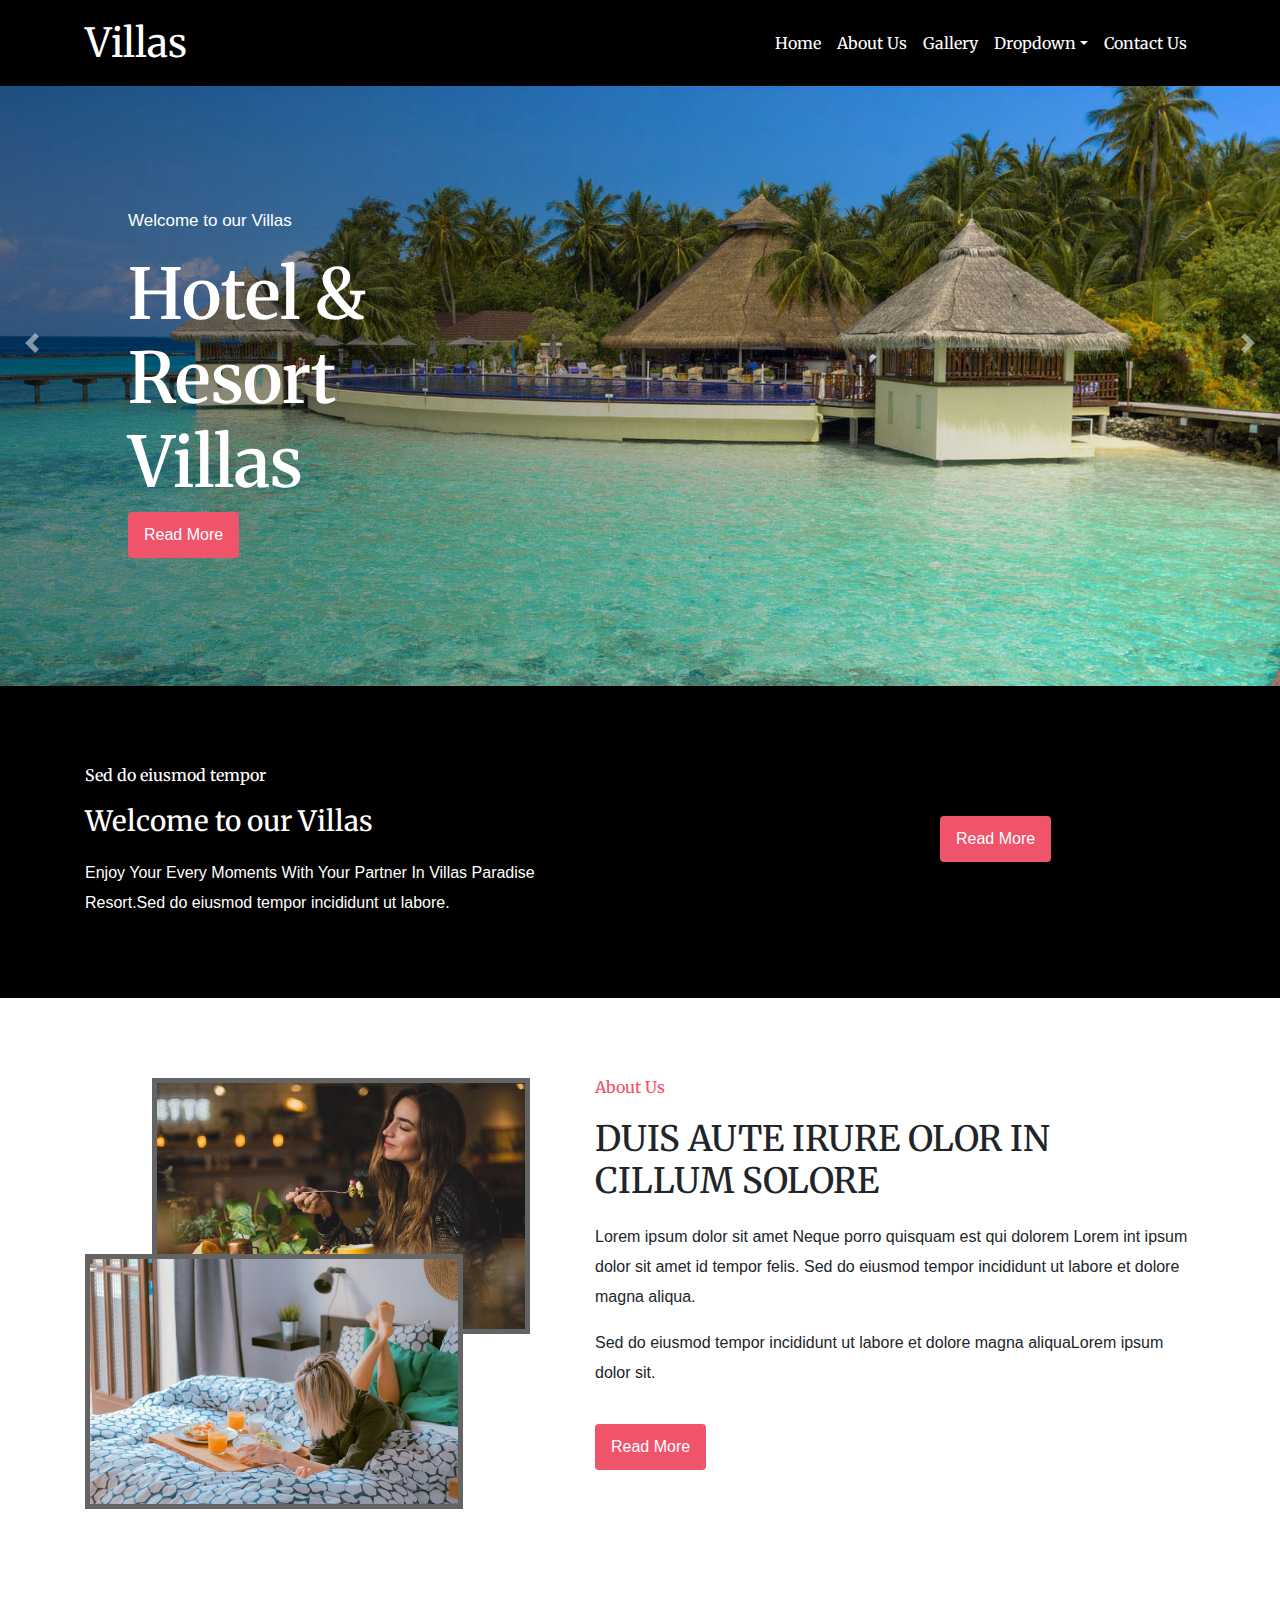
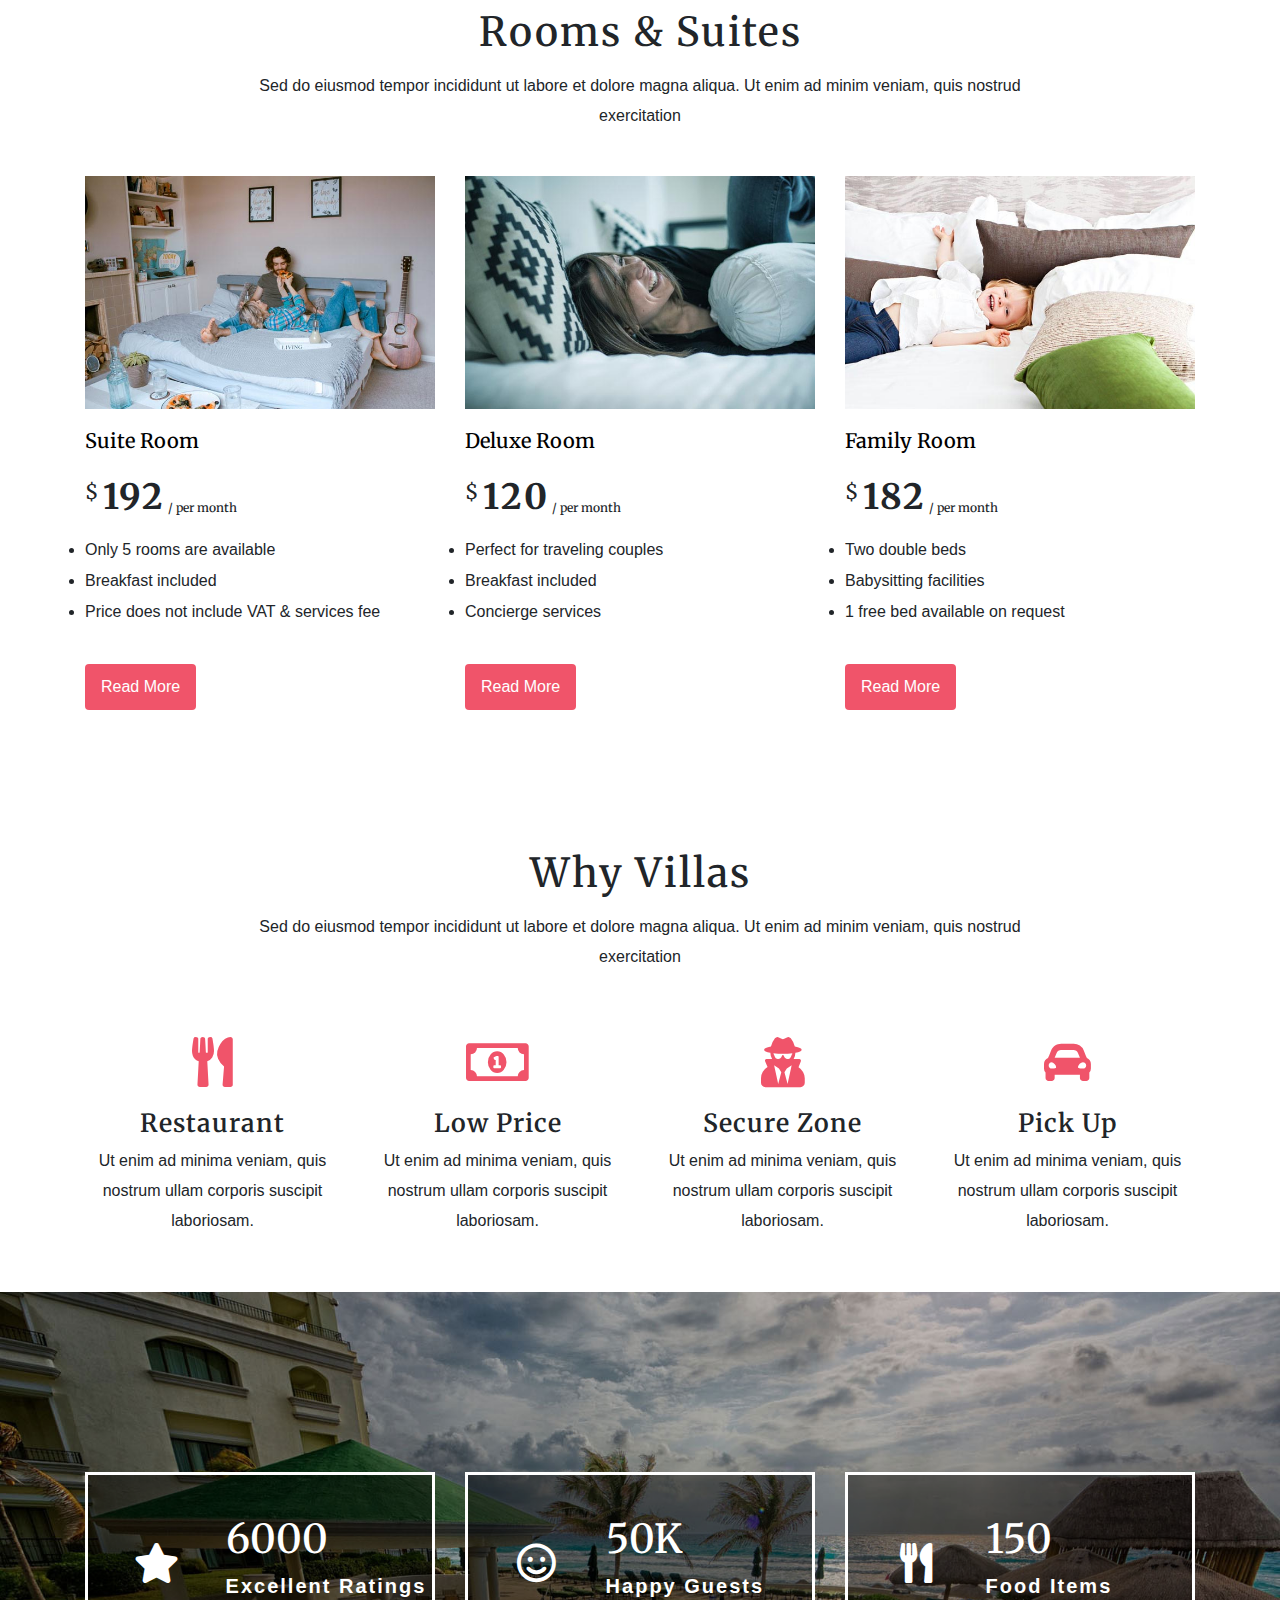
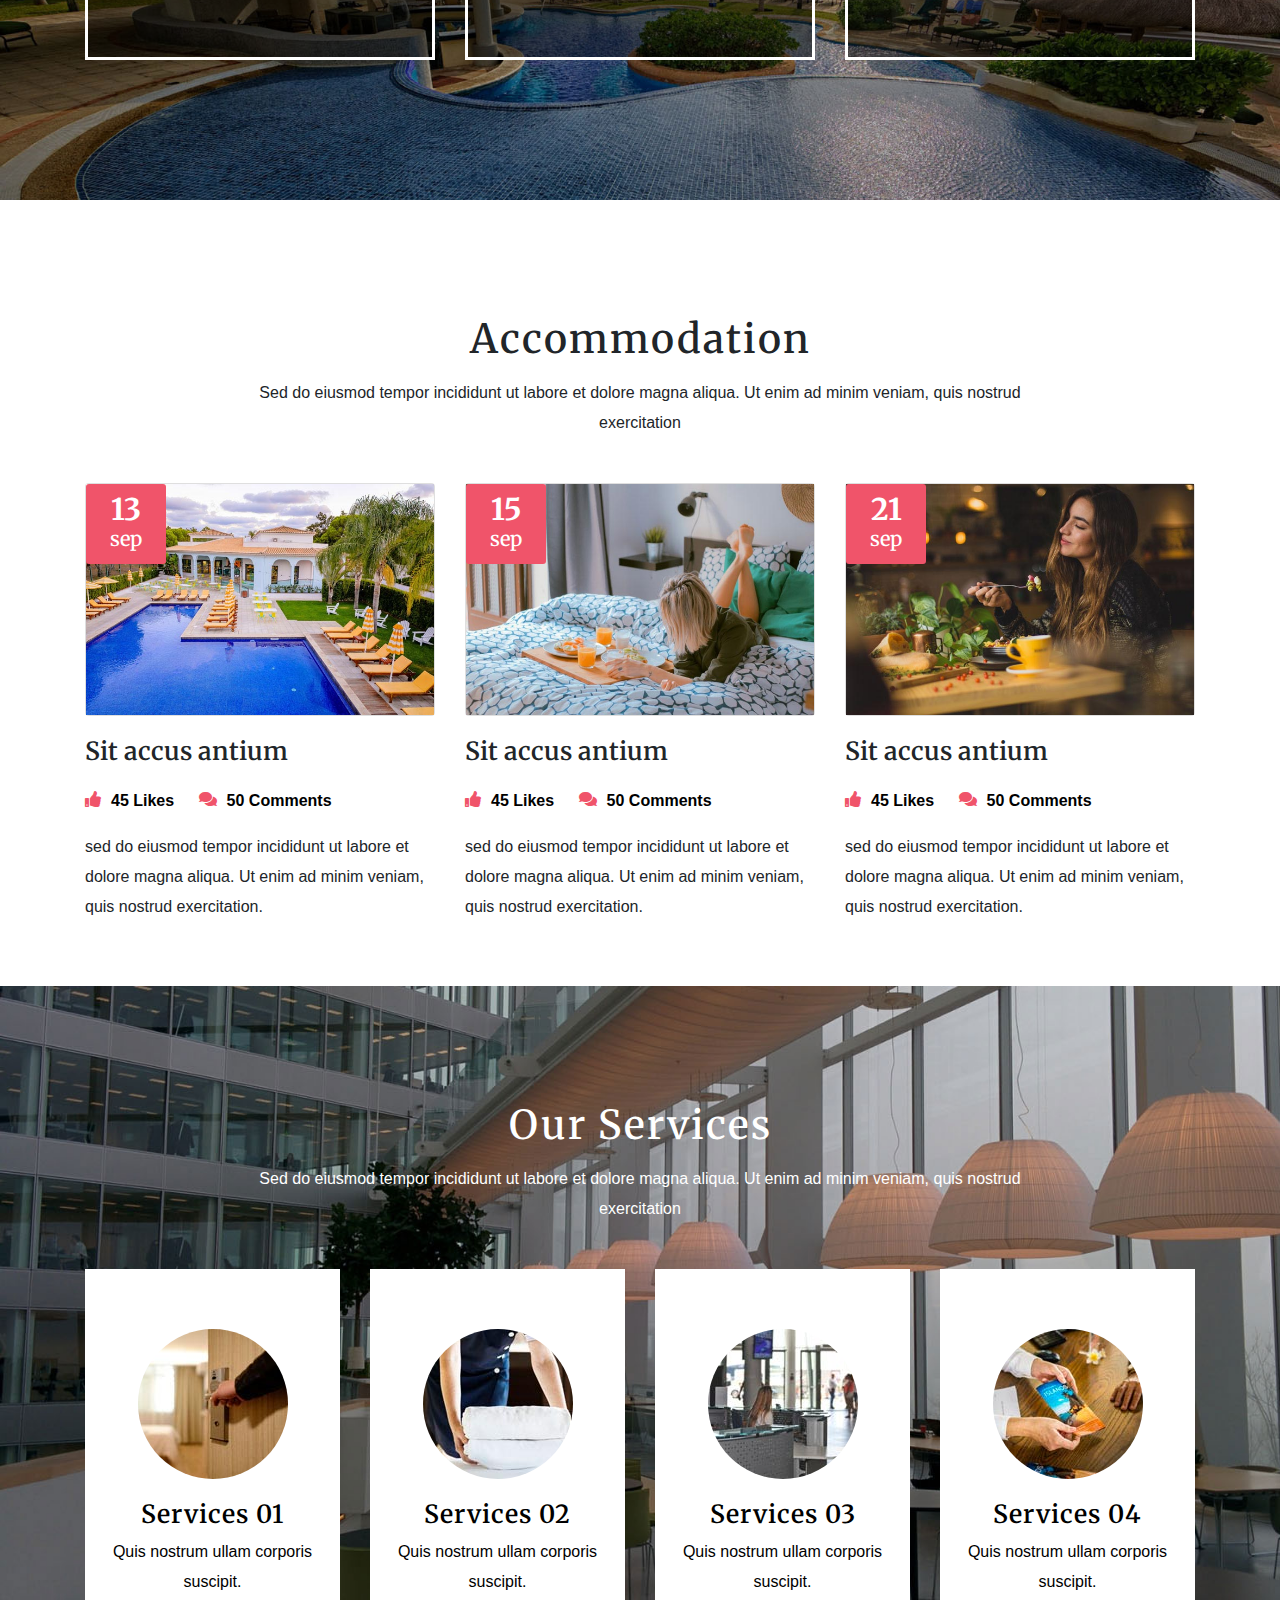
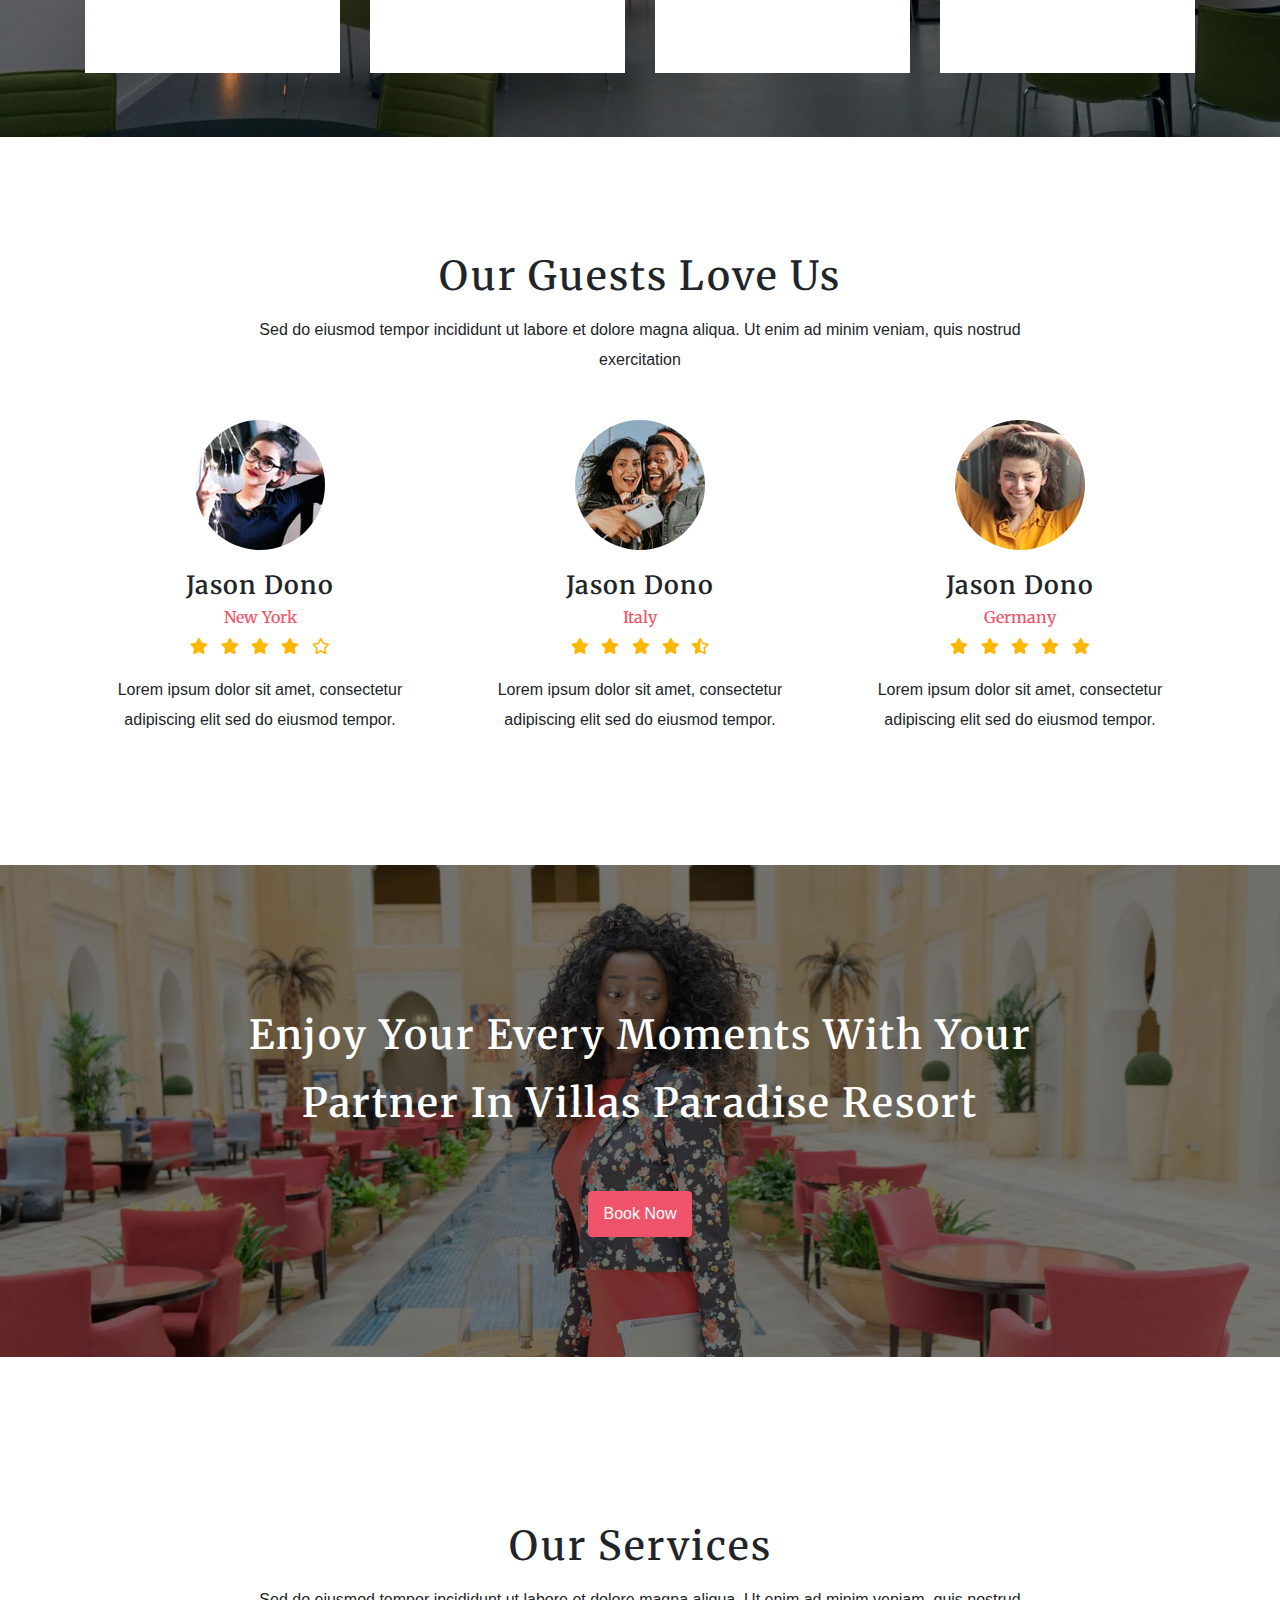
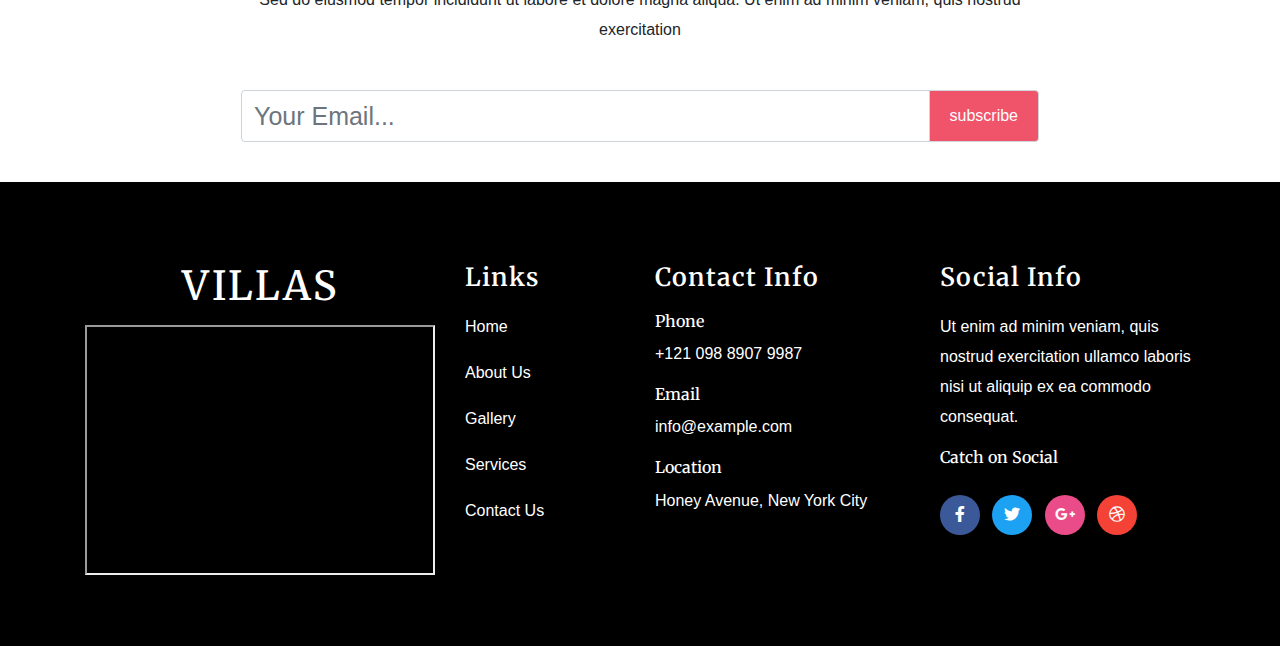
<file: index.html>
<!DOCTYPE HTML>
<html lang="en-US">
<head>
	<meta charset="UTF-8">
	<meta name="viewport" content="width=device-width, initial-scale=1">
	<title>Villas Hotel</title>


	<link rel="stylesheet" type="text/css" href="css/totop.css" media="all" />
	<link rel="stylesheet" type="text/css" href="css/all.min.css" media="all" />
	<link rel="stylesheet" type="text/css" href="css/fontawesome.min.css" media="all" />
	<!-- google font -->
	<link rel="preconnect" href="https://fonts.gstatic.com">
	<link href="https://fonts.googleapis.com/css2?family=Merriweather:ital,wght@0,300;0,400;0,700;0,900;1,400&family=Open+Sans+Condensed:wght@300&display=swap" rel="stylesheet"> 
	<link rel="preconnect" href="https://fonts.gstatic.com">
	<link href="https://fonts.googleapis.com/css2?family=Open+Sans+Condensed:wght@300&display=swap" rel="stylesheet"> 
	<!-- google font --> 
	<link rel="stylesheet" type="text/css" href="css/bootstrap.min.css" media="all" />
	<link rel="stylesheet" type="text/css" href="css/style.css" media="all" />
</head>
<body>
	
<!-- navegation -->
	<header class="head">
		<nav class="navbar navbar-expand-md fixed-top">
			<div class="container">
				<a href="index.html" class="navbar-brand">Villas</a>
				<button class="navbar-toggler text-white" data-toggle="collapse" data-target="#myNavbar"><i class="fas fa-bars"></i></button>
				<div class="collapse navbar-collapse" id="myNavbar">
					<ul class="navbar-nav ml-auto">
						<li class="nav-item"><a href="index.html" class="nav-link">Home</a></li>
						<li class="nav-item"><a href="about.html" class="nav-link">About Us</a></li>
						<li class="nav-item"><a href="gallery.html" class="nav-link">Gallery</a></li>
						<li class="nav-item dropdown"><a href="index.html" class="nav-link dropdown-toggle" data-toggle="dropdown">Dropdown</a>
							<ul class="dropdown-menu">
								<li class="dropdown-itme"><a href="booking.html">Booking Form</a></li>
							</ul>
						</li>
						<li class="nav-item"><a href="contact.html" class="nav-link">Contact Us</a></li>
					</ul>
				</div>
			</nav>
		</div>
	</header>
<!-- //navegation -->

<!-- banner -->
	<section class="banner">
		<div class="carousel slide" id="myCarousel" data-ride="carousel">
			<div class="carousel-inner">
				<div class="carousel-item active">
					<img src="images/4.jpg" alt="" class="img-fluid" style:>
					<div class="caption">
						<p>Welcome to our Villas</p>
						<h2>Hotel & Resort Villas</h2>
						<a href="" class="btn">Read More</a>
					</div>
				</div>
				<div class="carousel-item">
					<img src="images/2.jpg" alt="" class="img-fluid">
					<div class="caption">
						<p>Welcome to our Villas</p>
						<h2>Enjoy Your Moments</h2>
						<a href="" class="btn">Read More</a>
					</div>
				</div>
				<div class="carousel-item">
					<img src="images/1.jpg" alt="" class="img-fluid">
					<div class="caption">
						<p>Welcome to our Villas</p>
						<h2>In the Perfect Location</h2>
						<a href="" class="btn">Read More</a>
					</div>
				</div>
			</div>
			<a class="carousel-control-prev" href="#myCarousel" data-slide="prev">
			    <span class="carousel-control-prev-icon"></span>
			</a>
			<a class="carousel-control-next" href="#myCarousel" data-slide="next">
			    <span class="carousel-control-next-icon"></span>
			</a>
		</div>
	</section>
<!-- //banner -->
	 
<!-- banner bottom -->
	<section class="welcome">
		<div class="container">
			<div class="row">
				<div class="col-md-9 mb-4">
					<h6>Sed do eiusmod tempor</h6>
					<h3>Welcome to our Villas</h3>
					<p>Enjoy Your Every Moments With Your Partner In Villas Paradise Resort.Sed do eiusmod tempor incididunt ut labore.</p>
				</div>
				<div class="col-md-3">
					<a href="" class="btn">Read More</a>
				</div>
			</div>
		</div>
	</section>
<!-- //banner bottom -->

<!-- about -->
	<section class="about">
		<div class="container">
			<div class="row">
				<div class="col-md-5 mb-4">
					<div class="images">
						<img src="images/blog1.jpg" alt="" class="img-fluid about_img1">
						<img src="images/blog2.jpg" alt="" class="img-fluid about_img2">
					</div>
				</div>
				<div class="col-md-7 atext">
					<h6>About Us</h6>
					<h2>Duis aute irure olor in cillum solore</h2>
					<p>Lorem ipsum dolor sit amet Neque porro quisquam est qui dolorem Lorem int ipsum dolor sit amet id tempor felis. Sed do eiusmod tempor incididunt ut labore et dolore magna aliqua.</p>
					<p>Sed do eiusmod tempor incididunt ut labore et dolore magna aliquaLorem ipsum dolor sit.</p>
					<a href="" class="btn">Read More</a>
				</div>
			</div>
		</div>
	</section>
<!-- //about -->

<!-- price -->
	<section class="price">
		<div class="container">
			<div class="head-text">
				<h4>Rooms & Suites</h4>
				<p>Sed do eiusmod tempor incididunt ut labore et dolore magna aliqua. Ut enim ad minim veniam, quis nostrud exercitation</p>
			</div>
			<div class="row">
				<div class="col-md-4 mb-4">
					<img src="images/price1.jpg" alt="" class="img-fluid">
					<div class="p_text">
						<h5><a href="">Suite Room</a></h5>
						<h6><sup>$</sup><strong>192</strong><sub> / per month</sub></h6>
					</div>
					<ul>
						<li>Only 5 rooms are available</li>
						<li>Breakfast included</li>
						<li>Price does not include VAT & services fee</li>
					</ul>
					<a href="" class="btn">Read More</a>
				</div>
				<div class="col-md-4 mb-4">
					<img src="images/price2.jpg" alt="" class="img-fluid">
					<div class="p_text">
						<h5><a href="">Deluxe Room</a></h5>
						<h6><sup>$</sup><strong>120</strong><sub> / per month</sub></h6>
					</div>
					<ul>
						<li>Perfect for traveling couples</li>
						<li>Breakfast included</li>
						<li>Concierge services</li>
					</ul>
					<a href="" class="btn">Read More</a>
				</div>
				<div class="col-md-4 mb-4">
					<img src="images/price3.jpg" alt="" class="img-fluid">
					<div class="p_text">
						<h5><a href="">Family Room</a></h5>
						<h6><sup>$</sup><strong>182</strong><sub> / per month</sub></h6>
					</div>
					<ul>
						<li>Two double beds </li>
						<li>Babysitting facilities</li>
						<li>1 free bed available on request</li>
					</ul>
					<a href="" class="btn">Read More</a>
				</div>
			</div>
		</div>
	</section>
<!-- //price -->

<!-- why -->
	<section class="why">
		<div class="container">
			<div class="head-text">
				<h4>Why Villas </h4>
				<p>Sed do eiusmod tempor incididunt ut labore et dolore magna aliqua. Ut enim ad minim veniam, quis nostrud exercitation</p>
			</div>
			<div class="row">
				<div class="col-md-3 md-4">
					<i class="fas fa-utensils"></i>
					<h5>Restaurant</h5>
					<p>Ut enim ad minima veniam, quis nostrum ullam corporis suscipit laboriosam.</p>
				</div>
				<div class="col-md-3 md-4">
					<i class="far fa-money-bill-alt"></i>
					<h5>Low Price</h5>
					<p>Ut enim ad minima veniam, quis nostrum ullam corporis suscipit laboriosam.</p>
				</div>
				<div class="col-md-3 md-4">
					<i class="fas fa-user-secret"></i>
					<h5>Secure Zone</h5>
					<p>Ut enim ad minima veniam, quis nostrum ullam corporis suscipit laboriosam.</p>
				</div>
				<div class="col-md-3 md-4">
					<i class="fas fa-car-alt"></i>
					<h5>Pick Up</h5>
					<p>Ut enim ad minima veniam, quis nostrum ullam corporis suscipit laboriosam.</p>
				</div>
			</div>
		</div>
	</section>
<!-- //why -->

<!-- stats -->
	<section class="stars">
		<div class="container">
			<div class="row">
				<div class="col-md-4 md-4">
					<div class="media">
						<i class="fas fa-star icon"></i>
						<div class="media-body">
							<h5>6000</h5>
							<p>Excellent Ratings</p>
						</div>
					</div>
				</div>
				<div class="col-md-4 md-4">
					<div class="media">
						<i class="far fa-smile icon"></i>
						<div class="media-body">
							<h5>50K</h5>
							<p>Happy Guests</p>
						</div>
					</div>
				</div>
				<div class="col-md-4 md-4">
					<div class="media">
						<i class="fas fa-utensils icon"></i>
						<div class="media-body">
							<h5>150</h5>
							<p>Food Items</p>
						</div>
					</div>
				</div>
			</div>
		</div>
	</section>
<!-- //stats -->

<!-- blog -->
	<section class="blog">
		<div class="container">
			<div class="head-text">
				<h4>Accommodation</h4>
				<p>Sed do eiusmod tempor incididunt ut labore et dolore magna aliqua. Ut enim ad minim veniam, quis nostrud exercitation</p>
			</div>
			<div class="row">
				<div class="col-md-4 mb-4">
					<div class="card">
						<img src="images/blog3.jpg" alt="" class="img-fluid">
						<div class="card-img-overlay">
							<h6><p class="p1">13</p><p>sep</p></h6>
						</div>
					</div>
					<h5>Sit accus antium</h5>
					<ul class="list-inline">
						<li class="list-inline-item">
							<a href="">
								<div class="media">
									<i class="fas fa-thumbs-up"></i>
									<div class="media-body">
										<p> 45 Likes</p>
									</div>
								</div>
							</a>
						</li>
						<li class="list-inline-item">
							<a href="">
								<div class="media">
									<i class="fas fa-comments"></i>
									<div class="media-body">
										<p> 50 Comments</p>
									</div>
								</div>
							</a>
						</li>
					</ul>
					<p>sed do eiusmod tempor incididunt ut labore et dolore magna aliqua. Ut enim ad minim veniam, quis nostrud exercitation.</p>
				</div>
				<div class="col-md-4 mb-4">
					<div class="card">
						<img src="images/blog2.jpg" alt="" class="img-fluid">
						<div class="card-img-overlay">
							<h6><p class="p1">15</p><p>sep</p></h6>
						</div>
					</div>
					<h5>Sit accus antium</h5>
					<ul class="list-inline">
						<li class="list-inline-item">
							<a href="">
								<div class="media">
									<i class="fas fa-thumbs-up"></i>
									<div class="media-body">
										<p> 45 Likes</p>
									</div>
								</div>
							</a>
						</li>
						<li class="list-inline-item">
							<a href="">
								<div class="media">
									<i class="fas fa-comments"></i>
									<div class="media-body">
										<p> 50 Comments</p>
									</div>
								</div>
							</a>
						</li>
					</ul>
					<p>sed do eiusmod tempor incididunt ut labore et dolore magna aliqua. Ut enim ad minim veniam, quis nostrud exercitation.</p>
				</div>
				<div class="col-md-4 mb-4">
					<div class="card">
						<img src="images/blog1.jpg" alt="" class="img-fluid">
						<div class="card-img-overlay">
							<h6><p class="p1">21</p><p>sep</p></h6>
						</div>
					</div>
					<h5>Sit accus antium</h5>
					<ul class="list-inline">
						<li class="list-inline-item">
							<a href="">
								<div class="media">
									<i class="fas fa-thumbs-up"></i>
									<div class="media-body">
										<p> 45 Likes</p>
									</div>
								</div>
							</a>
						</li>
						<li class="list-inline-item">
							<a href="">
								<div class="media">
									<i class="fas fa-comments"></i>
									<div class="media-body">
										<p> 50 Comments</p>
									</div>
								</div>
							</a>
						</li>
					</ul>
					<p>sed do eiusmod tempor incididunt ut labore et dolore magna aliqua. Ut enim ad minim veniam, quis nostrud exercitation.</p>
				</div>
			</div>
		</div>
	</section>
<!-- //blog -->

<!-- services -->
	<section class="services">
		<div class="container">
			<div class="head-text">
				<h4>Our Services</h4>
				<p>Sed do eiusmod tempor incididunt ut labore et dolore magna aliqua. Ut enim ad minim veniam, quis nostrud exercitation</p>
			</div>
			<div class="row">
				<div class="col-md-3 mb-4">
					<div class="box">
						<img src="images/wh1.jpg" alt="" class="img-fluid">
						<h5>Services 01</h5>
						<p>Quis nostrum ullam corporis suscipit.</p>
					</div>
				</div>
				<div class="col-md-3 mb-4">
					<div class="box">
						<img src="images/wh2.jpg" alt="" class="img-fluid">
						<h5>Services 02</h5>
						<p>Quis nostrum ullam corporis suscipit.</p>
					</div>
				</div>
				<div class="col-md-3 mb-4">
					<div class="box">
						<img src="images/wh3.jpg" alt="" class="img-fluid">
						<h5>Services 03</h5>
						<p>Quis nostrum ullam corporis suscipit.</p>
					</div>
				</div>
				<div class="col-md-3 mb-4">
					<div class="box">
						<img src="images/wh4.jpg" alt="" class="img-fluid">
						<h5>Services 04</h5>
						<p>Quis nostrum ullam corporis suscipit.</p>
					</div>
				</div>
			</div>
		</div>
	</section>
<!-- //services -->

<!-- testimonials -->
	<section class="testi">
		<div class="container">
			<div class="head-text">
				<h4>Our Guests Love Us</h4>
				<p>Sed do eiusmod tempor incididunt ut labore et dolore magna aliqua. Ut enim ad minim veniam, quis nostrud exercitation</p>
			</div>
			<div class="row">
				<div class="col-md-4 mb-4">
					<img src="images/te1.jpg" alt="" class="img-fluid">
					<h5>Jason Dono</h5>
					<h6>New York</h6>
					<ul class="list-inline">
						<li class="list-inline-item"><i class="fas fa-star"></i></li>
						<li class="list-inline-item"><i class="fas fa-star"></i></li>
						<li class="list-inline-item"><i class="fas fa-star"></i></li>
						<li class="list-inline-item"><i class="fas fa-star"></i></li>
						<li class="list-inline-item"><i class="far fa-star"></i></li>
					</ul>
					<p>Lorem ipsum dolor sit amet, consectetur adipiscing elit sed do eiusmod tempor.</p>
				</div>
				<div class="col-md-4 mb-4">
					<img src="images/te2.jpg" alt="" class="img-fluid">
					<h5>Jason Dono</h5>
					<h6>Italy</h6>
					<ul class="list-inline">
						<li class="list-inline-item"><i class="fas fa-star"></i></li>
						<li class="list-inline-item"><i class="fas fa-star"></i></li>
						<li class="list-inline-item"><i class="fas fa-star"></i></li>
						<li class="list-inline-item"><i class="fas fa-star"></i></li>
						<li class="list-inline-item"><i class="fas fa-star-half-alt"></i></li>
					</ul>
					<p>Lorem ipsum dolor sit amet, consectetur adipiscing elit sed do eiusmod tempor.</p>
				</div>
				<div class="col-md-4 mb-4">
					<img src="images/te3.jpg" alt="" class="img-fluid">
					<h5>Jason Dono</h5>
					<h6>Germany</h6>
					<ul class="list-inline">
						<li class="list-inline-item"><i class="fas fa-star"></i></li>
						<li class="list-inline-item"><i class="fas fa-star"></i></li>
						<li class="list-inline-item"><i class="fas fa-star"></i></li>
						<li class="list-inline-item"><i class="fas fa-star"></i></li>
						<li class="list-inline-item"><i class="fas fa-star"></i></li>
					</ul>
					<p>Lorem ipsum dolor sit amet, consectetur adipiscing elit sed do eiusmod tempor.</p>
				</div>
			</div>
		</div>
	</section>
<!-- //testimonials -->

<!-- middle -->
	<section class="middle">
		<div class="container">
			<div class="text-center">
				<h3>Enjoy Your Every Moments With Your</h3>
				<h3>Partner In Villas Paradise Resort</h3>
				<a href="" class="btn">Book Now</a>
			</div>
		</div>
	</section>
<!-- //middle -->

<!-- newsletter -->
	<section class="newsletter">
		<div class="container">
			<div class="head-text">
				<h4>Our Services</h4>
				<p>Sed do eiusmod tempor incididunt ut labore et dolore magna aliqua. Ut enim ad minim veniam, quis nostrud exercitation</p>
			</div>
			<div class="row">
				<form action="">
					<div class="input-group">
						<input type="text" class="form-control" placeholder="Your Email..." required="">
						<div class="input-group-append">
							<div class="input-group-text">subscribe</div>
						</div>
					</div>
				</form>
			</div>
		</div>
	</section>
<!-- //newsletter -->

<!-- footer -->
	<section class="footer">
		<div class="container">
			<div class="row">
				<div class="col-md-6 md-4">
					<div class="row">
						<div class="col-md-8 mb-4">
							<div class="head-text">
								<h4>VILLAS</h4>
							</div>
						<!-- Map -->
							<div class="map-info">
								<iframe src="https://www.google.com/maps/embed?pb=!1m18!1m12!1m3!1d3048.5130900428026!2d44.506621715459396!3d40.17539347939393!2m3!1f0!2f0!3f0!3m2!1i1024!2i768!4f13.1!3m3!1m2!1s0x406abcf86e940951%3A0x87a1923d7df42367!2sBest+Western+Congress+Hotel!5e0!3m2!1sen!2sin!4v1509605601510"></iframe>
							</div>
						<!-- //Map -->
						</div>
						<div class="col-md-4 mb-4">
							<h5>Links</h5> 
							<p class=""><a href="">Home</a></p>
							<p class=""><a href="">About Us</a></p>
							<p class=""><a href="">Gallery</a></p>
							<p class=""><a href="">Services</a></p>
							<p class=""><a href="">Contact Us</a></p>
 						</div>
					</div>
				</div>
				<div class="col-md-6 mb-4">
					<div class="row">
						<div class="col-md-6 mb-4">
							<h5>Contact Info</h5>
							<h6>Phone</h6>
							<p>+121 098 8907 9987</p>
							<h6>Email</h6>
							<p>info@example.com</p>
							<h6>Location</h6>
							<p>Honey Avenue, New York City</p>
						</div>
						<div class="col-md-6 mb-4">
							<h5>Social Info</h5>
							<p>Ut enim ad minim veniam, quis nostrud exercitation ullamco laboris nisi ut aliquip ex ea commodo consequat.</p>
							<h6>Catch on Social</h6>
							<ul class="list-inline social-icon">
								<li class="list-inline-item"><a href="" class="nav-link"><i class="fab fa-facebook-f"></i></a></li>
								<li class="list-inline-item"><a href="" class="nav-link"><i class="fab fa-twitter"></i></a></li>
								<li class="list-inline-item"><a href="" class="nav-link"><i class="fab fa-google-plus-g"></i></a></li>
								<li class="list-inline-item"><a href="" class="nav-link"><i class="fab fa-dribbble"></i></a></li>
							</ul>
						</div>
					</div>
				</div>		
			</div>
		</div>
	</section>
<!-- //footer -->

<!-- totop	 -->
		<div class="totop">&uarr;</div>
<!-- //totop  -->

   
	
	<script src="js/jquery-3.3.1.min.js"></script>
	<script src="js/bootstrap.min.js"></script>
	<script src="js/totop.min.js"></script>
	<script>
		$('.totop').tottTop({
			duration: 1000
		});
	</script>
</body>
</html>
</file>
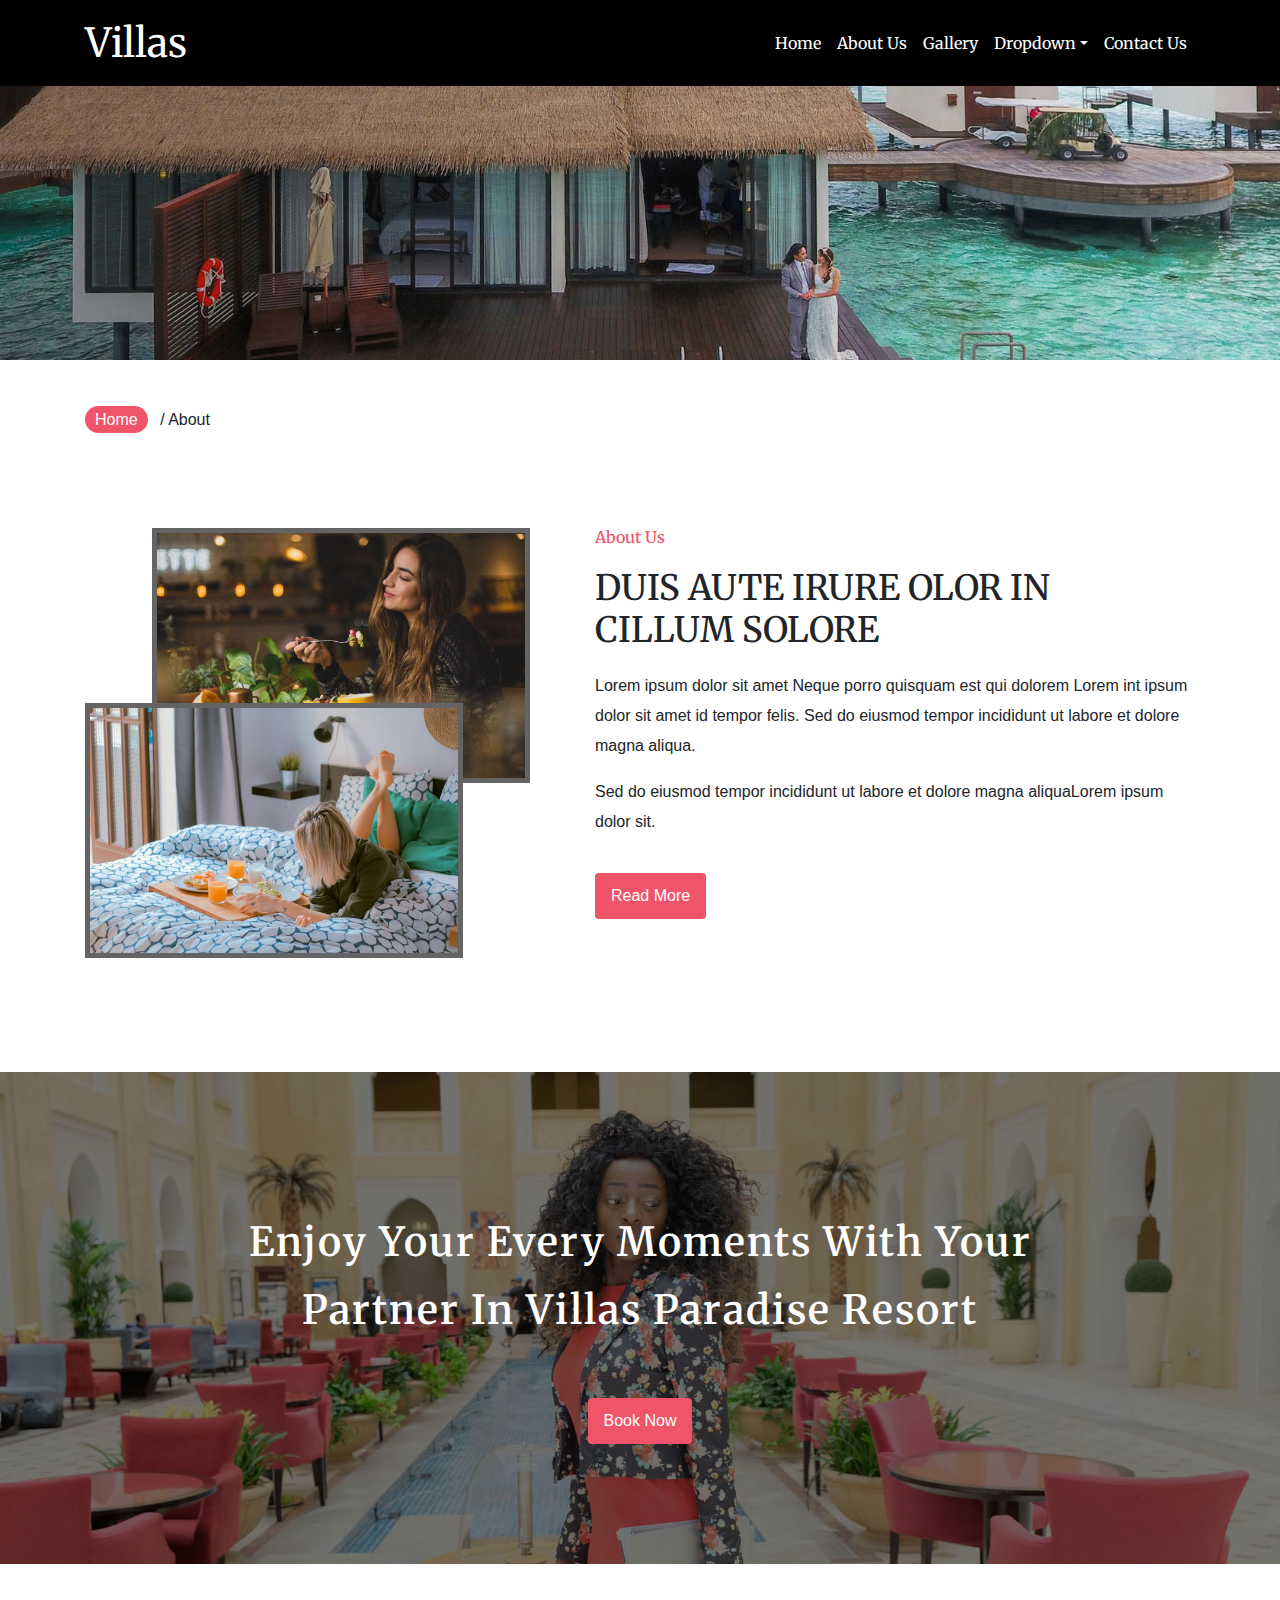
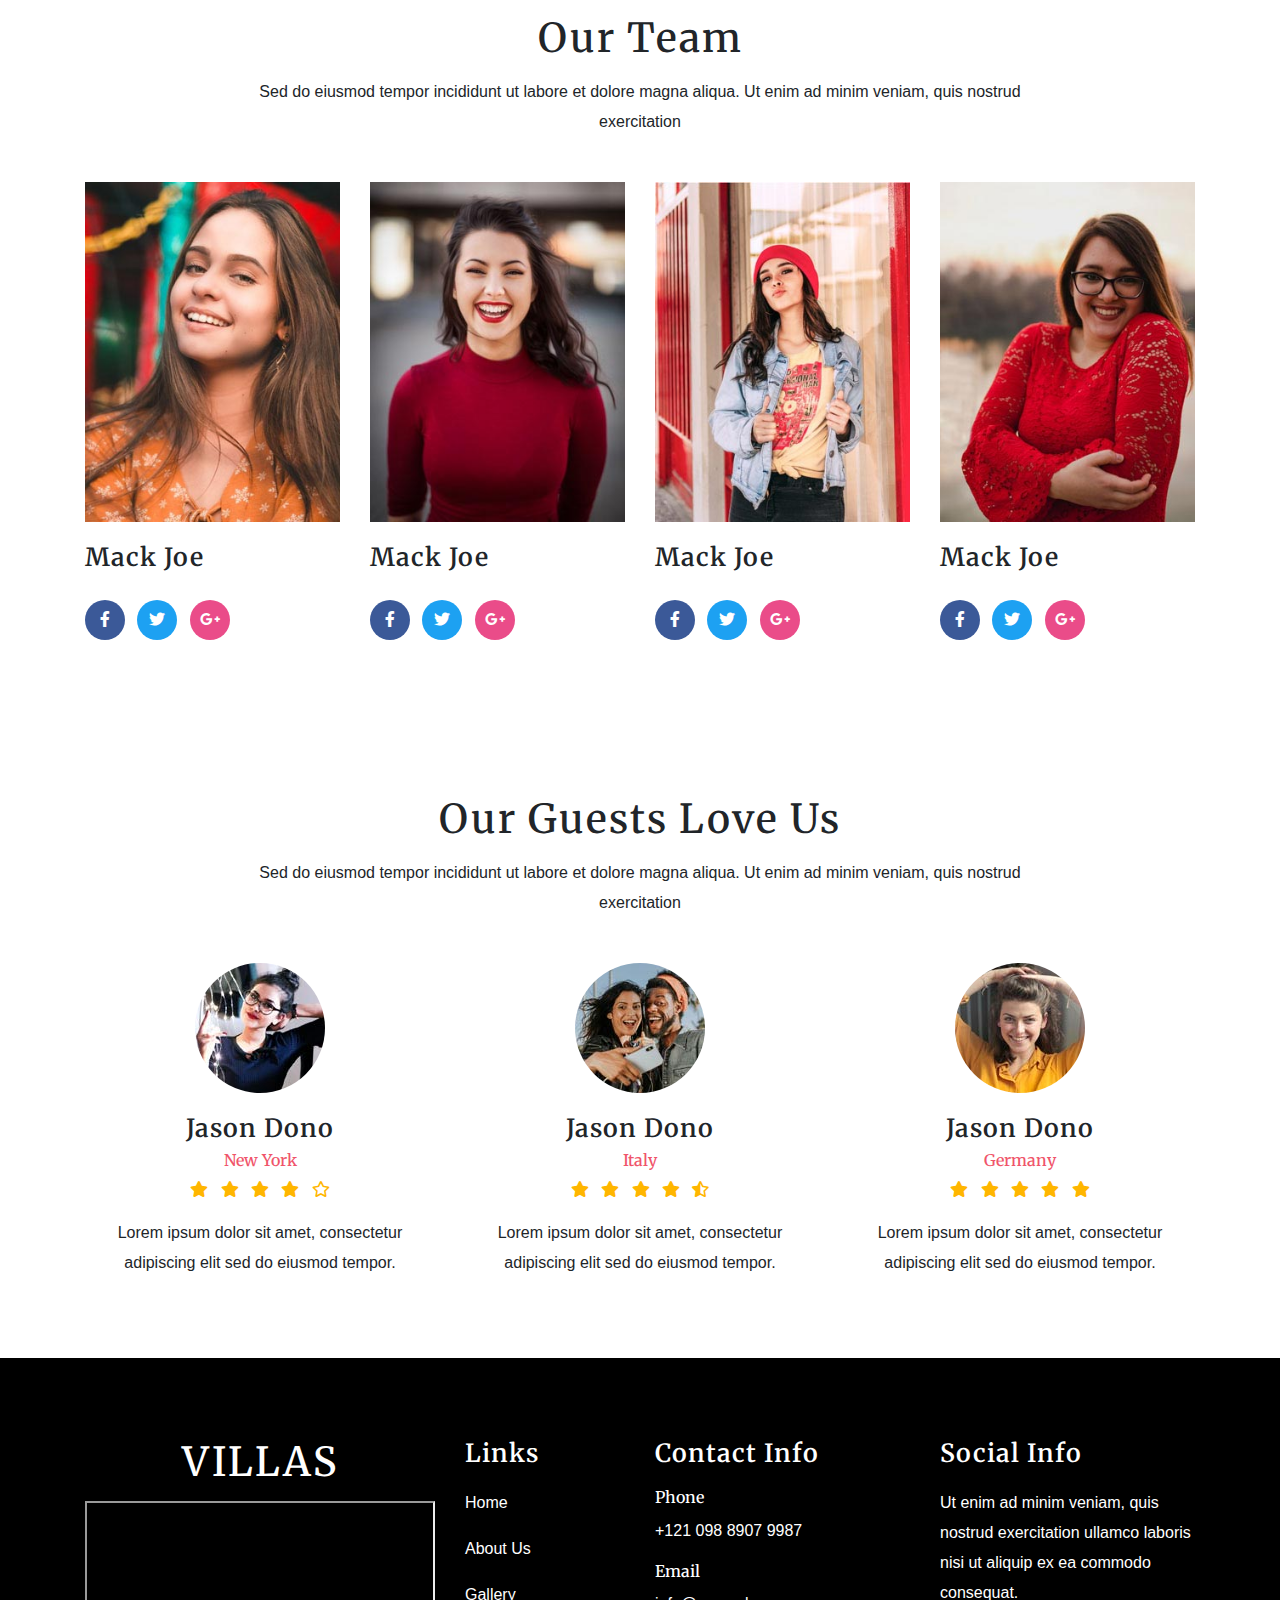
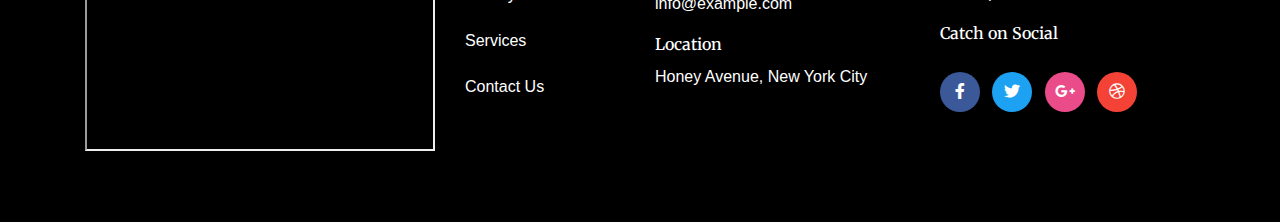
<file: about.html>
<!DOCTYPE HTML>
<html lang="en-US">
<head>
	<meta charset="UTF-8">
	<meta name="viewport" content="width=device-width, initial-scale=1">
	<title>Villas Hotel</title>


	<link rel="stylesheet" type="text/css" href="css/totop.css" media="all" />
	<link rel="stylesheet" type="text/css" href="css/all.min.css" media="all" />
	<link rel="stylesheet" type="text/css" href="css/fontawesome.min.css" media="all" />
	<!-- google font -->
	<link rel="preconnect" href="https://fonts.gstatic.com">
	<link href="https://fonts.googleapis.com/css2?family=Merriweather:ital,wght@0,300;0,400;0,700;0,900;1,400&family=Open+Sans+Condensed:wght@300&display=swap" rel="stylesheet"> 
	<link rel="preconnect" href="https://fonts.gstatic.com">
	<link href="https://fonts.googleapis.com/css2?family=Open+Sans+Condensed:wght@300&display=swap" rel="stylesheet"> 
	<!-- google font --> 
	<link rel="stylesheet" type="text/css" href="css/bootstrap.min.css" media="all" />
	<link rel="stylesheet" type="text/css" href="css/style.css" media="all" />
</head>
<body>
	
<!-- navegation -->
	<header class="head">
		<nav class="navbar navbar-expand-md fixed-top">
			<div class="container">
				<a href="index.html" class="navbar-brand">Villas</a>
				<button class="navbar-toggler text-white" data-toggle="collapse" data-target="#myNavbar"><i class="fas fa-bars"></i></button>
				<div class="collapse navbar-collapse" id="myNavbar">
					<ul class="navbar-nav ml-auto">
						<li class="nav-item"><a href="index.html" class="nav-link">Home</a></li>
						<li class="nav-item"><a href="about.html" class="nav-link">About Us</a></li>
						<li class="nav-item"><a href="gallery.html" class="nav-link">Gallery</a></li>
						<li class="nav-item dropdown"><a href="index.html" class="nav-link dropdown-toggle" data-toggle="dropdown">Dropdown</a>
							<ul class="dropdown-menu">
								<li class="dropdown-itme"><a href="booking.html">Booking Form</a></li>
							</ul>
						</li>
						<li class="nav-item"><a href="contact.html" class="nav-link">Contact Us</a></li>
					</ul>
				</div>
			</nav>
		</div>
	</header>
<!-- //navegation -->

<!-- about banner -->
	<section class="about_banner"></section>
<!-- // about banner -->

<!-- about banner bottom -->
	<section class="about_page mt-5">
		<div class="container">
			<ul class="list-inline">
				<li class="list-inline-item home"><a href="index.html">Home</a></li>
				<li class="list-inline-item"> / About</li>
			</ul>
		</div>
	</section>
<!-- //about banner bottom -->	 

<!-- about -->
	<section class="about">
		<div class="container">
			<div class="row">
				<div class="col-md-5 mb-4">
					<div class="images">
						<img src="images/blog1.jpg" alt="" class="img-fluid about_img1">
						<img src="images/blog2.jpg" alt="" class="img-fluid about_img2">
					</div>
				</div>
				<div class="col-md-7 atext">
					<h6>About Us</h6>
					<h2>Duis aute irure olor in cillum solore</h2>
					<p>Lorem ipsum dolor sit amet Neque porro quisquam est qui dolorem Lorem int ipsum dolor sit amet id tempor felis. Sed do eiusmod tempor incididunt ut labore et dolore magna aliqua.</p>
					<p>Sed do eiusmod tempor incididunt ut labore et dolore magna aliquaLorem ipsum dolor sit.</p>
					<a href="" class="btn">Read More</a>
				</div>
			</div>
		</div>
	</section>
<!-- //about -->

<!-- middle -->
	<section class="middle">
		<div class="container">
			<div class="text-center">
				<h3>Enjoy Your Every Moments With Your</h3>
				<h3>Partner In Villas Paradise Resort</h3>
				<a href="" class="btn">Book Now</a>
			</div>
		</div>
	</section>
<!-- //middle -->

<!-- team -->
	<section class="team">
		<div class="container">
			<div class="head-text">
				<h4>Our Team</h4>
				<p>Sed do eiusmod tempor incididunt ut labore et dolore magna aliqua. Ut enim ad minim veniam, quis nostrud exercitation</p>
			</div>
			<div class="row">
				<div class="col-md-3 mb-4">
					<img src="images/t1.jpg" alt="" class="img-fluid">
					<h5>Mack Joe</h5>
					<ul class="list-inline social-icon">
						<li class="list-inline-item"><a href="" class="nav-link"><i class="fab fa-facebook-f"></i></a></li>
						<li class="list-inline-item"><a href="" class="nav-link"><i class="fab fa-twitter"></i></a></li>
						<li class="list-inline-item"><a href="" class="nav-link"><i class="fab fa-google-plus-g"></i></a></li>		
					</ul>
				</div>
				<div class="col-md-3 mb-4">
					<img src="images/t2.jpg" alt="" class="img-fluid">
					<h5>Mack Joe</h5>
					<ul class="list-inline social-icon">
						<li class="list-inline-item"><a href="" class="nav-link"><i class="fab fa-facebook-f"></i></a></li>
						<li class="list-inline-item"><a href="" class="nav-link"><i class="fab fa-twitter"></i></a></li>
						<li class="list-inline-item"><a href="" class="nav-link"><i class="fab fa-google-plus-g"></i></a></li>		
					</ul>
				</div>
				<div class="col-md-3 mb-4">
					<img src="images/t3.jpg" alt="" class="img-fluid">
					<h5>Mack Joe</h5>
					<ul class="list-inline social-icon">
						<li class="list-inline-item"><a href="" class="nav-link"><i class="fab fa-facebook-f"></i></a></li>
						<li class="list-inline-item"><a href="" class="nav-link"><i class="fab fa-twitter"></i></a></li>
						<li class="list-inline-item"><a href="" class="nav-link"><i class="fab fa-google-plus-g"></i></a></li>		
					</ul>
				</div>
				<div class="col-md-3 mb-4">
					<img src="images/t4.jpg" alt="" class="img-fluid">
					<h5>Mack Joe</h5>
					<ul class="list-inline social-icon">
						<li class="list-inline-item"><a href="" class="nav-link"><i class="fab fa-facebook-f"></i></a></li>
						<li class="list-inline-item"><a href="" class="nav-link"><i class="fab fa-twitter"></i></a></li>
						<li class="list-inline-item"><a href="" class="nav-link"><i class="fab fa-google-plus-g"></i></a></li>		
					</ul>
				</div>
			</div>
		</div>
	</section>
<!-- //team -->

<!-- testimonials -->
	<section class="testi">
		<div class="container">
			<div class="head-text">
				<h4>Our Guests Love Us</h4>
				<p>Sed do eiusmod tempor incididunt ut labore et dolore magna aliqua. Ut enim ad minim veniam, quis nostrud exercitation</p>
			</div>
			<div class="row">
				<div class="col-md-4 mb-4">
					<img src="images/te1.jpg" alt="" class="img-fluid">
					<h5>Jason Dono</h5>
					<h6>New York</h6>
					<ul class="list-inline">
						<li class="list-inline-item"><i class="fas fa-star"></i></li>
						<li class="list-inline-item"><i class="fas fa-star"></i></li>
						<li class="list-inline-item"><i class="fas fa-star"></i></li>
						<li class="list-inline-item"><i class="fas fa-star"></i></li>
						<li class="list-inline-item"><i class="far fa-star"></i></li>
					</ul>
					<p>Lorem ipsum dolor sit amet, consectetur adipiscing elit sed do eiusmod tempor.</p>
				</div>
				<div class="col-md-4 mb-4">
					<img src="images/te2.jpg" alt="" class="img-fluid">
					<h5>Jason Dono</h5>
					<h6>Italy</h6>
					<ul class="list-inline">
						<li class="list-inline-item"><i class="fas fa-star"></i></li>
						<li class="list-inline-item"><i class="fas fa-star"></i></li>
						<li class="list-inline-item"><i class="fas fa-star"></i></li>
						<li class="list-inline-item"><i class="fas fa-star"></i></li>
						<li class="list-inline-item"><i class="fas fa-star-half-alt"></i></li>
					</ul>
					<p>Lorem ipsum dolor sit amet, consectetur adipiscing elit sed do eiusmod tempor.</p>
				</div>
				<div class="col-md-4 mb-4">
					<img src="images/te3.jpg" alt="" class="img-fluid">
					<h5>Jason Dono</h5>
					<h6>Germany</h6>
					<ul class="list-inline">
						<li class="list-inline-item"><i class="fas fa-star"></i></li>
						<li class="list-inline-item"><i class="fas fa-star"></i></li>
						<li class="list-inline-item"><i class="fas fa-star"></i></li>
						<li class="list-inline-item"><i class="fas fa-star"></i></li>
						<li class="list-inline-item"><i class="fas fa-star"></i></li>
					</ul>
					<p>Lorem ipsum dolor sit amet, consectetur adipiscing elit sed do eiusmod tempor.</p>
				</div>
			</div>
		</div>
	</section>
<!-- //testimonials -->

<!-- footer -->
	<section class="footer">
		<div class="container">
			<div class="row">
				<div class="col-md-6 md-4">
					<div class="row">
						<div class="col-md-8 mb-4">
							<div class="head-text">
								<h4>VILLAS</h4>
							</div>
						<!-- Map -->
							<div class="map-info">
								<iframe src="https://www.google.com/maps/embed?pb=!1m18!1m12!1m3!1d3048.5130900428026!2d44.506621715459396!3d40.17539347939393!2m3!1f0!2f0!3f0!3m2!1i1024!2i768!4f13.1!3m3!1m2!1s0x406abcf86e940951%3A0x87a1923d7df42367!2sBest+Western+Congress+Hotel!5e0!3m2!1sen!2sin!4v1509605601510"></iframe>
							</div>
						<!-- //Map -->
						</div>
						<div class="col-md-4 mb-4">
							<h5>Links</h5> 
							<p class=""><a href="">Home</a></p>
							<p class=""><a href="">About Us</a></p>
							<p class=""><a href="">Gallery</a></p>
							<p class=""><a href="">Services</a></p>
							<p class=""><a href="">Contact Us</a></p>
 						</div>
					</div>
				</div>
				<div class="col-md-6 mb-4">
					<div class="row">
						<div class="col-md-6 mb-4">
							<h5>Contact Info</h5>
							<h6>Phone</h6>
							<p>+121 098 8907 9987</p>
							<h6>Email</h6>
							<p>info@example.com</p>
							<h6>Location</h6>
							<p>Honey Avenue, New York City</p>
						</div>
						<div class="col-md-6 mb-4">
							<h5>Social Info</h5>
							<p>Ut enim ad minim veniam, quis nostrud exercitation ullamco laboris nisi ut aliquip ex ea commodo consequat.</p>
							<h6>Catch on Social</h6>
							<ul class="list-inline social-icon">
								<li class="list-inline-item"><a href="" class="nav-link"><i class="fab fa-facebook-f"></i></a></li>
								<li class="list-inline-item"><a href="" class="nav-link"><i class="fab fa-twitter"></i></a></li>
								<li class="list-inline-item"><a href="" class="nav-link"><i class="fab fa-google-plus-g"></i></a></li>
								<li class="list-inline-item"><a href="" class="nav-link"><i class="fab fa-dribbble"></i></a></li>
							</ul>
						</div>
					</div>
				</div>		
			</div>
		</div>
	</section>
<!-- //footer -->

<!-- totop	 -->
		<div class="totop">&uarr;</div>
<!-- //totop  -->

   
	
	<script src="js/jquery-3.3.1.min.js"></script>
	<script src="js/bootstrap.min.js"></script>
	<script src="js/totop.min.js"></script>
	<script>
		$('.totop').tottTop({
			duration: 1000
		});
	</script>
</body>
</html>
</file>
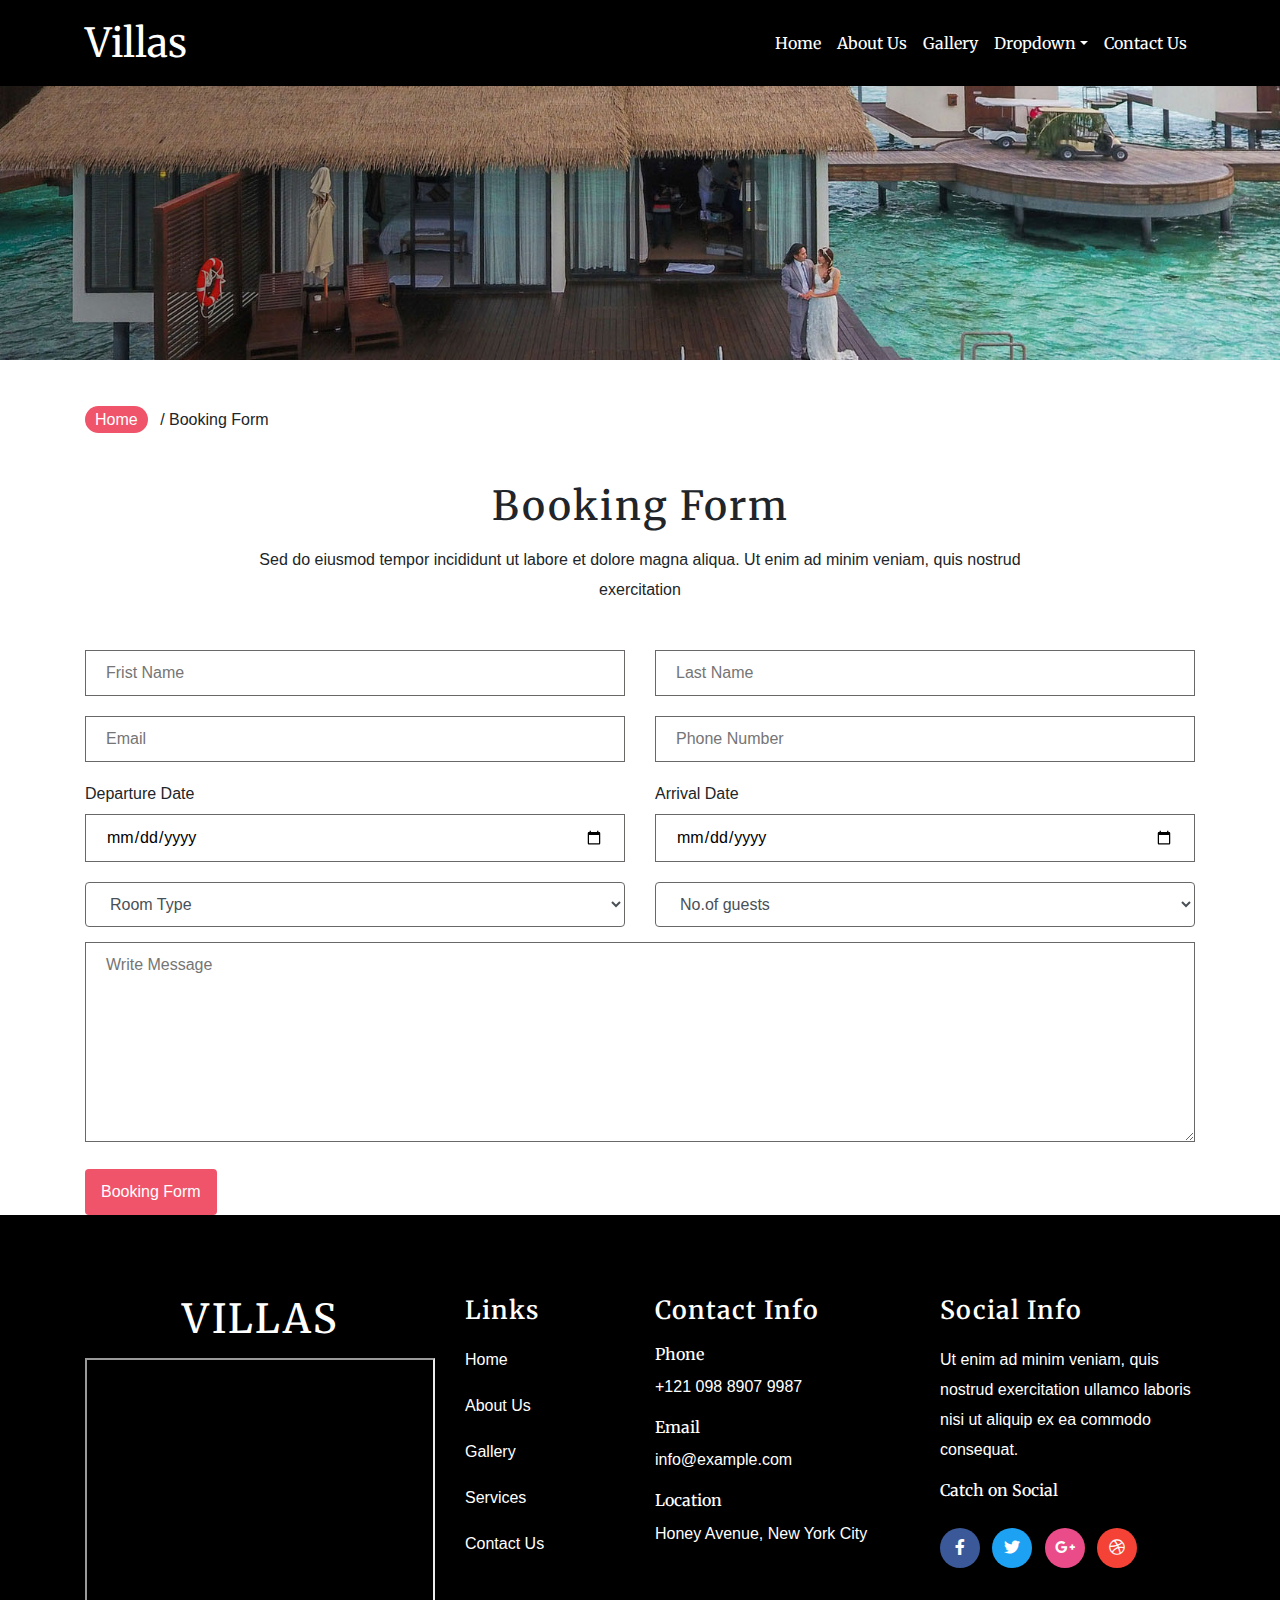
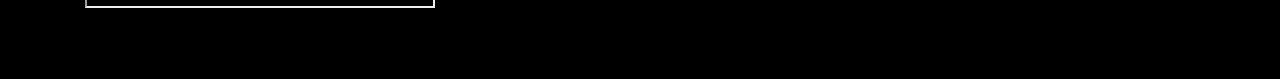
<file: booking.html>
<!DOCTYPE HTML>
<html lang="en-US">
<head>
	<meta charset="UTF-8">
	<meta name="viewport" content="width=device-width, initial-scale=1">
	<title>Villas Hotel</title>


	<link rel="stylesheet" type="text/css" href="css/totop.css" media="all" />
	<link rel="stylesheet" type="text/css" href="css/all.min.css" media="all" />
	<link rel="stylesheet" type="text/css" href="css/fontawesome.min.css" media="all" />
	<!-- google font -->
	<link rel="preconnect" href="https://fonts.gstatic.com">
	<link href="https://fonts.googleapis.com/css2?family=Merriweather:ital,wght@0,300;0,400;0,700;0,900;1,400&family=Open+Sans+Condensed:wght@300&display=swap" rel="stylesheet"> 
	<link rel="preconnect" href="https://fonts.gstatic.com">
	<link href="https://fonts.googleapis.com/css2?family=Open+Sans+Condensed:wght@300&display=swap" rel="stylesheet"> 
	<!-- google font --> 
	<link rel="stylesheet" type="text/css" href="css/bootstrap.min.css" media="all" />
	<link rel="stylesheet" type="text/css" href="css/style.css" media="all" />
</head>
<body>
	
<!-- navegation -->
	<header class="head">
		<nav class="navbar navbar-expand-md fixed-top">
			<div class="container">
				<a href="index.html" class="navbar-brand">Villas</a>
				<button class="navbar-toggler text-white" data-toggle="collapse" data-target="#myNavbar"><i class="fas fa-bars"></i></button>
				<div class="collapse navbar-collapse" id="myNavbar">
					<ul class="navbar-nav ml-auto">
						<li class="nav-item"><a href="index.html" class="nav-link">Home</a></li>
						<li class="nav-item"><a href="about.html" class="nav-link">About Us</a></li>
						<li class="nav-item"><a href="gallery.html" class="nav-link">Gallery</a></li>
						<li class="nav-item dropdown"><a href="index.html" class="nav-link dropdown-toggle" data-toggle="dropdown">Dropdown</a>
							<ul class="dropdown-menu">
								<li class="dropdown-itme"><a href="booking.html">Booking Form</a></li>
							</ul>
						</li>
						<li class="nav-item"><a href="contact.html" class="nav-link">Contact Us</a></li>
					</ul>
				</div>
			</nav>
		</div>
	</header>
<!-- //navegation -->

<!-- about banner -->
	<section class="about_banner"></section>
<!-- // about banner -->

<!-- about banner bottom -->
	<section class="about_page mt-5">
		<div class="container">
			<ul class="list-inline">
				<li class="list-inline-item home"><a href="index.html">Home</a></li>
				<li class="list-inline-item"> / Booking Form</li>
			</ul>
		</div>
	</section>
<!-- //about banner bottom -->	 

<!-- booking -->
	<section class="booking">
		<div class="container">
			<div class="head-text">
				<h4>Booking Form</h4>
				<p>Sed do eiusmod tempor incididunt ut labore et dolore magna aliqua. Ut enim ad minim veniam, quis nostrud exercitation</p>
			</div>
			<form action="">
				<div class="row">
					<div class="col-md-6">
						<input type="text" placeholder="Frist Name" requierd="">		
					</div>
					<div class="col-md-6">
						<input type="text" placeholder="Last Name">
					</div>						
				</div>
				<div class="row">
					<div class="col-md-6">
						<input type="email" placeholder="Email" requierd="">		
					</div>
					<div class="col-md-6">
						<input type="phone" placeholder="Phone Number" requierd="">
					</div>						
				</div>
				<div class="row">
					<div class="col-md-6">
						<label for="">Departure Date</label>
						<input type="date" requierd="">
					</div>
					<div class="col-md-6">
						<label for="">Arrival Date</label>
						<input type="date" requierd="">
					</div>						
				</div>
				<div class="row">
					<div class="col-md-6">
						<select required="" class="form-control">
							<option value=""><span>Room Type</span></option>
							<option value="1">Single Room</option>
							<option value="2">Double Room </option>
							<option value="4">Suit Room</option>
						</select>		
					</div>
					<div class="col-md-6">
						<select required="" class="form-control">
							<option value="">No.of guests</option>
							<option value="1">1</option>
							<option value="2">2</option>
							<option value="4">3</option>
							<option value="4">4</option>
							<option value="4">5</option>
							<option value="4">6</option>
							<option value="4">7 more</option>
						</select>
					</div>						
				</div>
				<textarea name="message" id="" cols="30" rows="10" placeholder="Write Message"></textarea>
				<button type="submit" class="btn">Booking Form</button>
			</form>
		</div>
	</section>
<!-- //booking -->

<!-- footer -->
	<section class="footer">
		<div class="container">
			<div class="row">
				<div class="col-md-6 md-4">
					<div class="row">
						<div class="col-md-8 mb-4">
							<div class="head-text">
								<h4>VILLAS</h4>
							</div>
						<!-- Map -->
							<div class="map-info">
								<iframe src="https://www.google.com/maps/embed?pb=!1m18!1m12!1m3!1d3048.5130900428026!2d44.506621715459396!3d40.17539347939393!2m3!1f0!2f0!3f0!3m2!1i1024!2i768!4f13.1!3m3!1m2!1s0x406abcf86e940951%3A0x87a1923d7df42367!2sBest+Western+Congress+Hotel!5e0!3m2!1sen!2sin!4v1509605601510"></iframe>
							</div>
						<!-- //Map -->
						</div>
						<div class="col-md-4 mb-4">
							<h5>Links</h5> 
							<p class=""><a href="">Home</a></p>
							<p class=""><a href="">About Us</a></p>
							<p class=""><a href="">Gallery</a></p>
							<p class=""><a href="">Services</a></p>
							<p class=""><a href="">Contact Us</a></p>
 						</div>
					</div>
				</div>
				<div class="col-md-6 mb-4">
					<div class="row">
						<div class="col-md-6 mb-4">
							<h5>Contact Info</h5>
							<h6>Phone</h6>
							<p>+121 098 8907 9987</p>
							<h6>Email</h6>
							<p>info@example.com</p>
							<h6>Location</h6>
							<p>Honey Avenue, New York City</p>
						</div>
						<div class="col-md-6 mb-4">
							<h5>Social Info</h5>
							<p>Ut enim ad minim veniam, quis nostrud exercitation ullamco laboris nisi ut aliquip ex ea commodo consequat.</p>
							<h6>Catch on Social</h6>
							<ul class="list-inline social-icon">
								<li class="list-inline-item"><a href="" class="nav-link"><i class="fab fa-facebook-f"></i></a></li>
								<li class="list-inline-item"><a href="" class="nav-link"><i class="fab fa-twitter"></i></a></li>
								<li class="list-inline-item"><a href="" class="nav-link"><i class="fab fa-google-plus-g"></i></a></li>
								<li class="list-inline-item"><a href="" class="nav-link"><i class="fab fa-dribbble"></i></a></li>
							</ul>
						</div>
					</div>
				</div>		
			</div>
		</div>
	</section>
<!-- //footer -->

<!-- totop	 -->
		<div class="totop">&uarr;</div>
<!-- //totop  -->

   
	
	<script src="js/jquery-3.3.1.min.js"></script>
	<script src="js/bootstrap.min.js"></script>
	<script src="js/totop.min.js"></script>
	<script>
		$('.totop').tottTop({
			duration: 1000
		});
	</script>
</body>
</html>
</file>
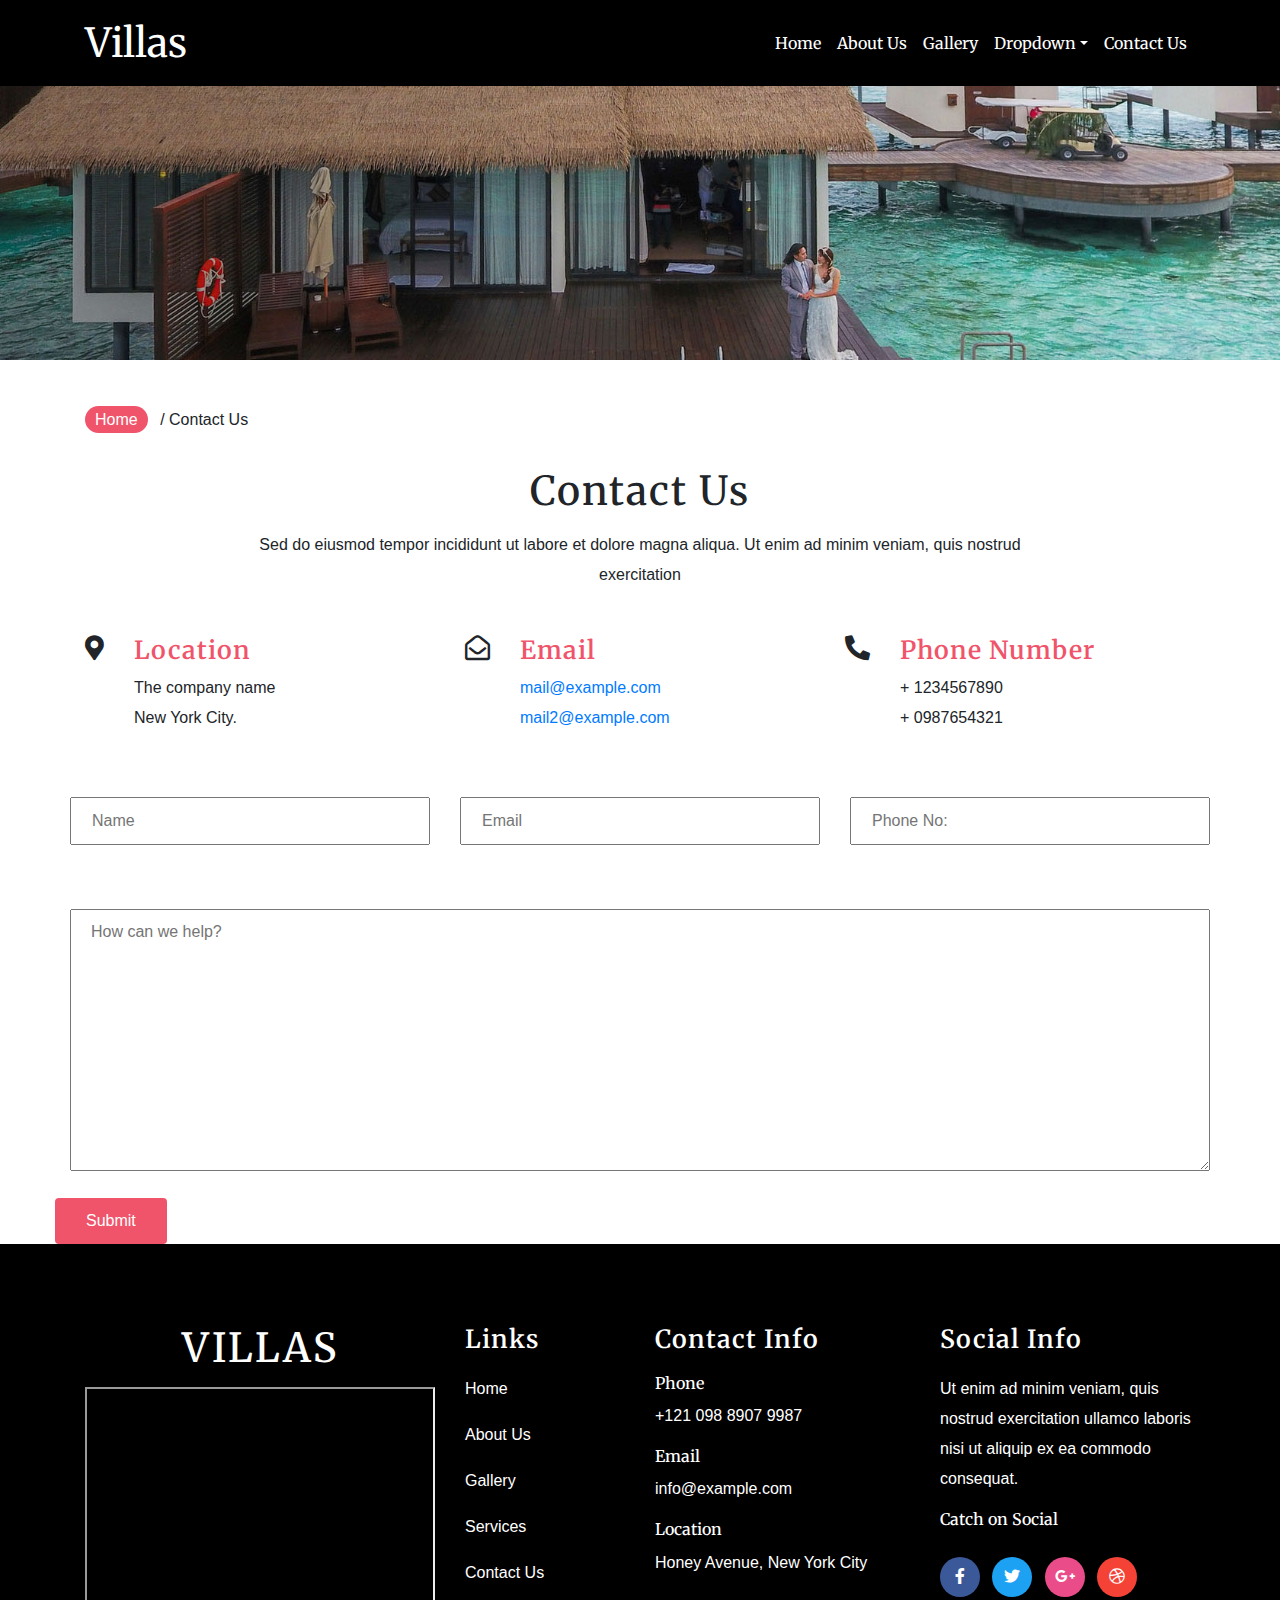
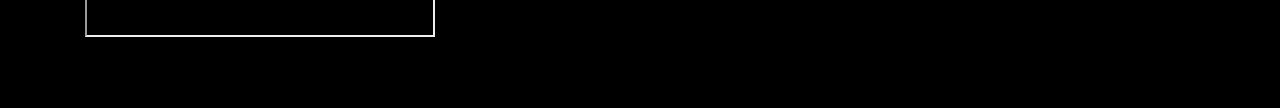
<file: contact.html>
<!DOCTYPE HTML>
<html lang="en-US">
<head>
	<meta charset="UTF-8">
	<meta name="viewport" content="width=device-width, initial-scale=1">
	<title>Villas Hotel</title>


	<link rel="stylesheet" type="text/css" href="css/totop.css" media="all" />
	<link rel="stylesheet" type="text/css" href="css/all.min.css" media="all" />
	<link rel="stylesheet" type="text/css" href="css/fontawesome.min.css" media="all" />
	<!-- google font -->
	<link rel="preconnect" href="https://fonts.gstatic.com">
	<link href="https://fonts.googleapis.com/css2?family=Merriweather:ital,wght@0,300;0,400;0,700;0,900;1,400&family=Open+Sans+Condensed:wght@300&display=swap" rel="stylesheet"> 
	<link rel="preconnect" href="https://fonts.gstatic.com">
	<link href="https://fonts.googleapis.com/css2?family=Open+Sans+Condensed:wght@300&display=swap" rel="stylesheet"> 
	<!-- google font --> 
	<link rel="stylesheet" type="text/css" href="css/bootstrap.min.css" media="all" />
	<link rel="stylesheet" type="text/css" href="css/style.css" media="all" />
</head>
<body>
	
<!-- navegation -->
	<header class="head">
		<nav class="navbar navbar-expand-md fixed-top">
			<div class="container">
				<a href="index.html" class="navbar-brand">Villas</a>
				<button class="navbar-toggler text-white" data-toggle="collapse" data-target="#myNavbar"><i class="fas fa-bars"></i></button>
				<div class="collapse navbar-collapse" id="myNavbar">
					<ul class="navbar-nav ml-auto">
						<li class="nav-item"><a href="index.html" class="nav-link">Home</a></li>
						<li class="nav-item"><a href="about.html" class="nav-link">About Us</a></li>
						<li class="nav-item"><a href="gallery.html" class="nav-link">Gallery</a></li>
						<li class="nav-item dropdown"><a href="index.html" class="nav-link dropdown-toggle" data-toggle="dropdown">Dropdown</a>
							<ul class="dropdown-menu">
								<li class="dropdown-itme"><a href="booking.html">Booking Form</a></li>
							</ul>
						</li>
						<li class="nav-item"><a href="contact.html" class="nav-link">Contact Us</a></li>
					</ul>
				</div>
			</nav>
		</div>
	</header>
<!-- //navegation -->

<!-- about banner -->
	<section class="about_banner"></section>
<!-- // about banner -->

<!-- about banner bottom -->
	<section class="about_page mt-5">
		<div class="container">
			<ul class="list-inline">
				<li class="list-inline-item home"><a href="index.html">Home</a></li>
				<li class="list-inline-item"> / Contact Us</li>
			</ul>
		</div>
	</section>
<!-- //about banner bottom -->	 

<!-- contact -->
	<section class="contact">
		<div class="container">
			<div class="head-text">
				<h4>Contact Us</h4>
				<p>Sed do eiusmod tempor incididunt ut labore et dolore magna aliqua. Ut enim ad minim veniam, quis nostrud exercitation</p>
			</div>
			<div class="row">
				<div class="col-md-4 mb-4">
					<div class="media">
						<i class="fas fa-map-marker-alt"></i>
						<div class="media-body">
							<h5>Location</h5>
							<p>The company name </p>
							<p>New York City.</p>
						</div>
					</div>
				</div>
				<div class="col-md-4 mb-4">
					<div class="media">
						<i class="far fa-envelope-open"></i>
						<div class="media-body">
							<h5>Email</h5>
							<p><a href="">mail@example.com</a></p>
							<p><a href="">mail2@example.com</a></p>
						</div>
					</div>
				</div>
				<div class="col-md-4">
					<div class="media">
						<i class="fas fa-phone-alt"></i>
						<div class="media-body">
							<h5>Phone Number</h5>
							<p>+ 1234567890</p>
							<p>+ 0987654321</p>
						</div>
					</div>
				</div>
				<form action="">
					<div class="row">
						<div class="col-md-4 mb-3">
							<input type="text" placeholder="Name" required="">
						</div>
						<div class="col-md-4 mb-3">
							<input type="email" placeholder="Email" required="">
						</div>
						<div class="col-md-4 mb-3">
							<input type="phone" placeholder="Phone No:" required="">
						</div>
						<div class="col-12 mt-5">
							<textarea name="" id="" cols="30" rows="10" placeholder="How can we help?"></textarea>
						</div>
						<button class="btn" type="submit">Submit</button>
					</div>
				</form>
			</div>
		</div>
	</section>
<!-- //contact -->

<!-- footer -->
	<section class="footer">
		<div class="container">
			<div class="row">
				<div class="col-md-6 md-4">
					<div class="row">
						<div class="col-md-8 mb-4">
							<div class="head-text">
								<h4>VILLAS</h4>
							</div>
						<!-- Map -->
							<div class="map-info">
								<iframe src="https://www.google.com/maps/embed?pb=!1m18!1m12!1m3!1d3048.5130900428026!2d44.506621715459396!3d40.17539347939393!2m3!1f0!2f0!3f0!3m2!1i1024!2i768!4f13.1!3m3!1m2!1s0x406abcf86e940951%3A0x87a1923d7df42367!2sBest+Western+Congress+Hotel!5e0!3m2!1sen!2sin!4v1509605601510"></iframe>
							</div>
						<!-- //Map -->
						</div>
						<div class="col-md-4 mb-4">
							<h5>Links</h5> 
							<p class=""><a href="">Home</a></p>
							<p class=""><a href="">About Us</a></p>
							<p class=""><a href="">Gallery</a></p>
							<p class=""><a href="">Services</a></p>
							<p class=""><a href="">Contact Us</a></p>
 						</div>
					</div>
				</div>
				<div class="col-md-6 mb-4">
					<div class="row">
						<div class="col-md-6 mb-4">
							<h5>Contact Info</h5>
							<h6>Phone</h6>
							<p>+121 098 8907 9987</p>
							<h6>Email</h6>
							<p>info@example.com</p>
							<h6>Location</h6>
							<p>Honey Avenue, New York City</p>
						</div>
						<div class="col-md-6 mb-4">
							<h5>Social Info</h5>
							<p>Ut enim ad minim veniam, quis nostrud exercitation ullamco laboris nisi ut aliquip ex ea commodo consequat.</p>
							<h6>Catch on Social</h6>
							<ul class="list-inline social-icon">
								<li class="list-inline-item"><a href="" class="nav-link"><i class="fab fa-facebook-f"></i></a></li>
								<li class="list-inline-item"><a href="" class="nav-link"><i class="fab fa-twitter"></i></a></li>
								<li class="list-inline-item"><a href="" class="nav-link"><i class="fab fa-google-plus-g"></i></a></li>
								<li class="list-inline-item"><a href="" class="nav-link"><i class="fab fa-dribbble"></i></a></li>
							</ul>
						</div>
					</div>
				</div>		
			</div>
		</div>
	</section>
<!-- //footer -->

<!-- totop	 -->
		<div class="totop">&uarr;</div>
<!-- //totop  -->

   
	
	<script src="js/jquery-3.3.1.min.js"></script>
	<script src="js/bootstrap.min.js"></script>
	<script src="js/totop.min.js"></script>
	<script>
		$('.totop').tottTop({
			duration: 1000
		});
	</script>
</body>
</html>
</file>
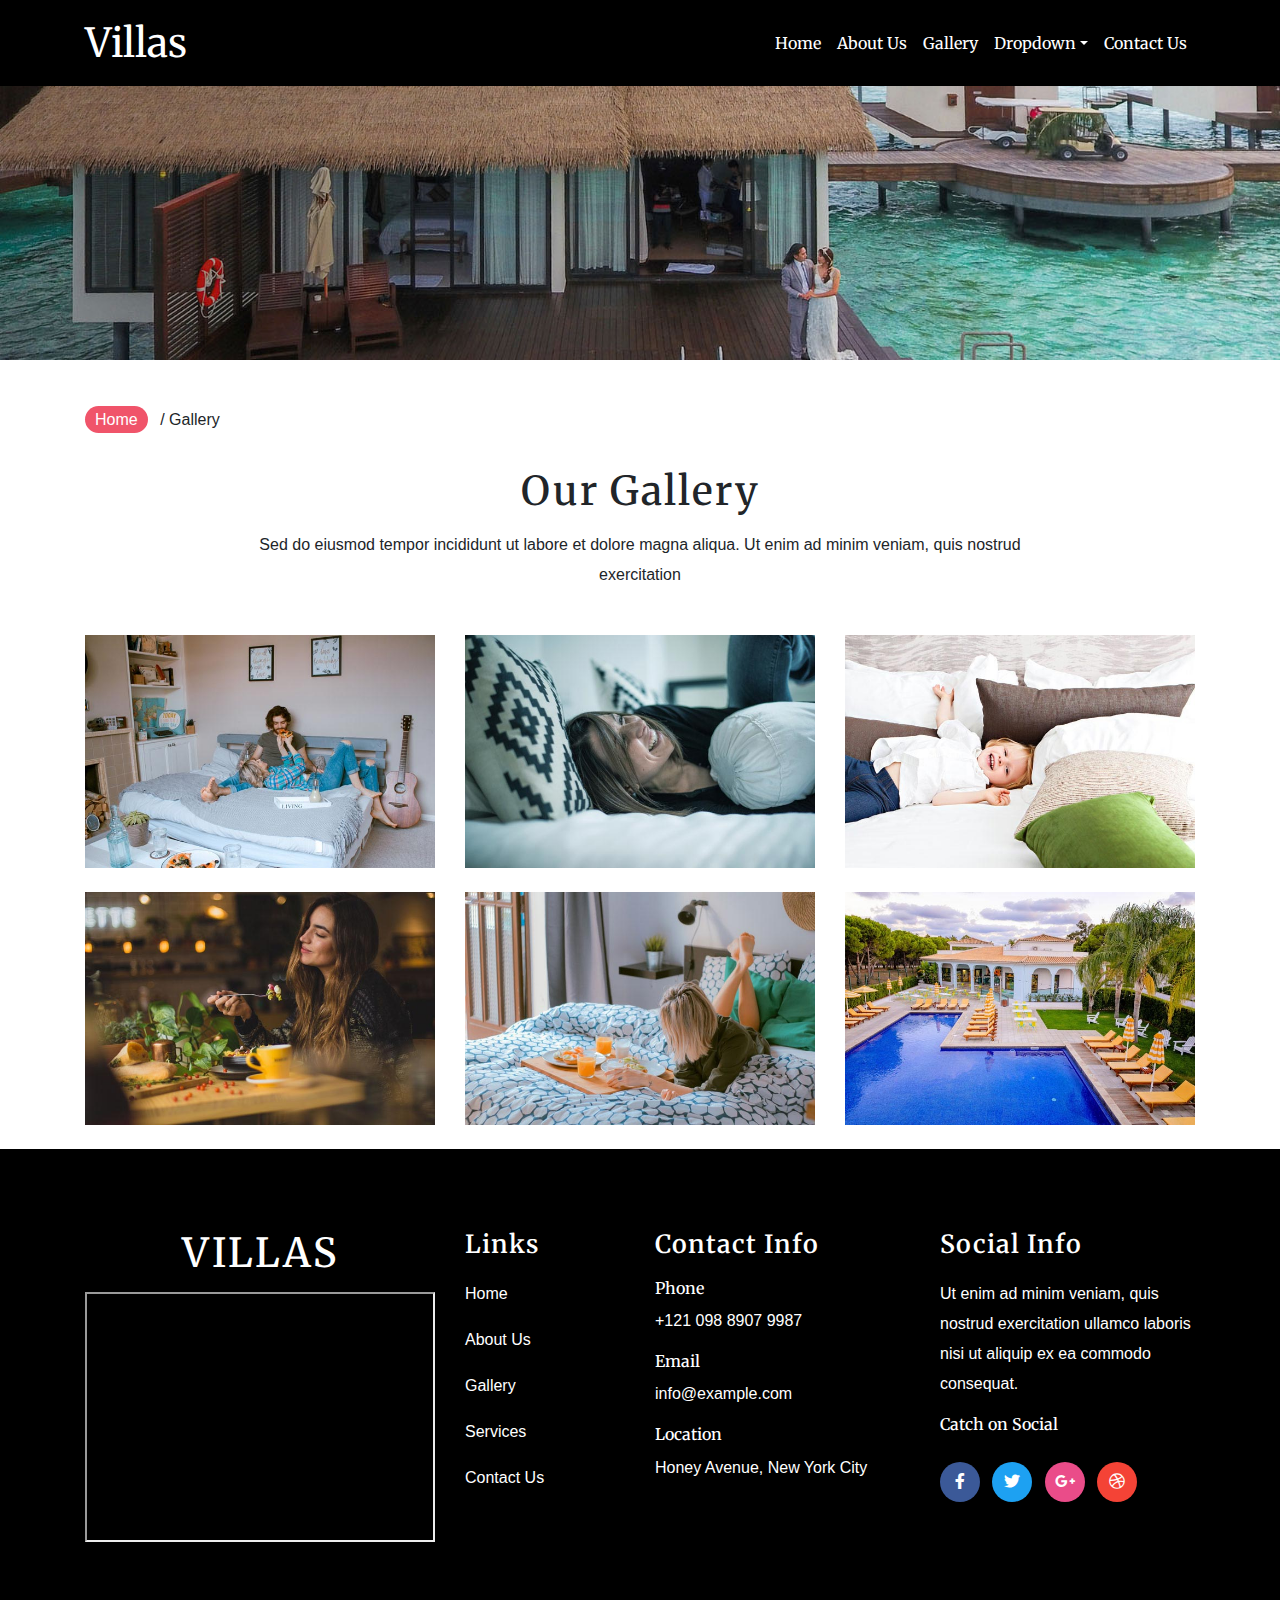
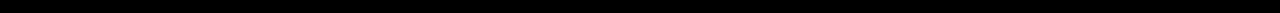
<file: gallery.html>
<!DOCTYPE HTML>
<html lang="en-US">
<head>
	<meta charset="UTF-8">
	<meta name="viewport" content="width=device-width, initial-scale=1">
	<title>Villas Hotel</title>


	<link rel="stylesheet" type="text/css" href="css/totop.css" media="all" />
	<link rel="stylesheet" type="text/css" href="css/all.min.css" media="all" />
	<link rel="stylesheet" type="text/css" href="css/fontawesome.min.css" media="all" />
	<!-- google font -->
	<link rel="preconnect" href="https://fonts.gstatic.com">
	<link href="https://fonts.googleapis.com/css2?family=Merriweather:ital,wght@0,300;0,400;0,700;0,900;1,400&family=Open+Sans+Condensed:wght@300&display=swap" rel="stylesheet"> 
	<link rel="preconnect" href="https://fonts.gstatic.com">
	<link href="https://fonts.googleapis.com/css2?family=Open+Sans+Condensed:wght@300&display=swap" rel="stylesheet"> 
	<!-- google font --> 
	<link rel="stylesheet" type="text/css" href="css/bootstrap.min.css" media="all" />
	<link rel="stylesheet" type="text/css" href="css/style.css" media="all" />
</head>
<body>
	
<!-- navegation -->
	<header class="head">
		<nav class="navbar navbar-expand-md fixed-top">
			<div class="container">
				<a href="index.html" class="navbar-brand">Villas</a>
				<button class="navbar-toggler text-white" data-toggle="collapse" data-target="#myNavbar"><i class="fas fa-bars"></i></button>
				<div class="collapse navbar-collapse" id="myNavbar">
					<ul class="navbar-nav ml-auto">
						<li class="nav-item"><a href="index.html" class="nav-link">Home</a></li>
						<li class="nav-item"><a href="about.html" class="nav-link">About Us</a></li>
						<li class="nav-item"><a href="gallery.html" class="nav-link">Gallery</a></li>
						<li class="nav-item dropdown"><a href="index.html" class="nav-link dropdown-toggle" data-toggle="dropdown">Dropdown</a>
							<ul class="dropdown-menu">
								<li class="dropdown-itme"><a href="booking.html">Booking Form</a></li>
							</ul>
						</li>
						<li class="nav-item"><a href="contact.html" class="nav-link">Contact Us</a></li>
					</ul>
				</div>
			</nav>
		</div>
	</header>
<!-- //navegation -->

<!-- about banner -->
	<section class="about_banner"></section>
<!-- // about banner -->

<!-- about banner bottom -->
	<section class="about_page mt-5">
		<div class="container">
			<ul class="list-inline">
				<li class="list-inline-item home"><a href="index.html">Home</a></li>
				<li class="list-inline-item"> / Gallery</li>
			</ul>
		</div>
	</section>
<!-- //about banner bottom -->	 

<!-- team -->
	<section class="team">
		<div class="container">
			<div class="head-text">
				<h4>Our Gallery</h4>
				<p>Sed do eiusmod tempor incididunt ut labore et dolore magna aliqua. Ut enim ad minim veniam, quis nostrud exercitation</p>
			</div>
			<div class="row">
				<div class="col-md-4 mb-4">
					<img src="images/price1.jpg" alt="" class="img-fluid">
				</div>
				<div class="col-md-4 mb-4">
					<img src="images/price2.jpg" alt="" class="img-fluid">
				</div>
				<div class="col-md-4 mb-4">
					<img src="images/price3.jpg" alt="" class="img-fluid">
				</div>
				<div class="col-md-4 mb-4">
					<img src="images/blog1.jpg" alt="" class="img-fluid">
				</div>
				<div class="col-md-4 mb-4">
					<img src="images/blog2.jpg" alt="" class="img-fluid">
				</div>
				<div class="col-md-4 mb-4">
					<img src="images/blog3.jpg" alt="" class="img-fluid">
				</div>
			</div>
		</div>
	</section>
<!-- //team -->

<!-- footer -->
	<section class="footer">
		<div class="container">
			<div class="row">
				<div class="col-md-6 md-4">
					<div class="row">
						<div class="col-md-8 mb-4">
							<div class="head-text">
								<h4>VILLAS</h4>
							</div>
						<!-- Map -->
							<div class="map-info">
								<iframe src="https://www.google.com/maps/embed?pb=!1m18!1m12!1m3!1d3048.5130900428026!2d44.506621715459396!3d40.17539347939393!2m3!1f0!2f0!3f0!3m2!1i1024!2i768!4f13.1!3m3!1m2!1s0x406abcf86e940951%3A0x87a1923d7df42367!2sBest+Western+Congress+Hotel!5e0!3m2!1sen!2sin!4v1509605601510"></iframe>
							</div>
						<!-- //Map -->
						</div>
						<div class="col-md-4 mb-4">
							<h5>Links</h5> 
							<p class=""><a href="">Home</a></p>
							<p class=""><a href="">About Us</a></p>
							<p class=""><a href="">Gallery</a></p>
							<p class=""><a href="">Services</a></p>
							<p class=""><a href="">Contact Us</a></p>
 						</div>
					</div>
				</div>
				<div class="col-md-6 mb-4">
					<div class="row">
						<div class="col-md-6 mb-4">
							<h5>Contact Info</h5>
							<h6>Phone</h6>
							<p>+121 098 8907 9987</p>
							<h6>Email</h6>
							<p>info@example.com</p>
							<h6>Location</h6>
							<p>Honey Avenue, New York City</p>
						</div>
						<div class="col-md-6 mb-4">
							<h5>Social Info</h5>
							<p>Ut enim ad minim veniam, quis nostrud exercitation ullamco laboris nisi ut aliquip ex ea commodo consequat.</p>
							<h6>Catch on Social</h6>
							<ul class="list-inline social-icon">
								<li class="list-inline-item"><a href="" class="nav-link"><i class="fab fa-facebook-f"></i></a></li>
								<li class="list-inline-item"><a href="" class="nav-link"><i class="fab fa-twitter"></i></a></li>
								<li class="list-inline-item"><a href="" class="nav-link"><i class="fab fa-google-plus-g"></i></a></li>
								<li class="list-inline-item"><a href="" class="nav-link"><i class="fab fa-dribbble"></i></a></li>
							</ul>
						</div>
					</div>
				</div>		
			</div>
		</div>
	</section>
<!-- //footer -->

<!-- totop	 -->
		<div class="totop">&uarr;</div>
<!-- //totop  -->

   
	
	<script src="js/jquery-3.3.1.min.js"></script>
	<script src="js/bootstrap.min.js"></script>
	<script src="js/totop.min.js"></script>
	<script>
		$('.totop').tottTop({
			duration: 1000
		});
	</script>
</body>
</html>
</file>
<file: css/totop.css>
.totop {
        position: fixed;
        top: 90%;
        right: 10px;
        text-align: center;
        cursor: pointer;
        display: none;
        background: #a05b7e;
        color: #fff;
        height: 50px;
        width: 50px;
        border-radius: 50%;
        padding: 10px 0;
        font-size: 18px;
    }
</file>
<file: css/style.css>
/*font-family*/
/*font-color-white*/
/*font-color-black*/
/*button*/
/*body-other-color*/
/*Extend*/
.why h5, .blog h5, .services .box h5, .testi h5, .footer h5, .team h5, .contact h5 {
  font-size: 25px;
  font-weight: 600;
  letter-spacing: 1px;
  margin-top: 20px; }

@media all and (max-width: 576px) {
  .why h5, .blog h5, .services .box h5, .testi h5, .footer h5, .team h5, .contact h5 {
    font-size: 22px;
    font-weight: 600;
    letter-spacing: 1px;
    margin-top: 20px; } }
.footer ul li .nav-link .fab, .team ul li .nav-link .fab {
  height: 40px;
  width: 40px;
  border-radius: 50%;
  text-align: center;
  padding-top: 11px;
  margin-top: 20px; }

/*body commen*/
body h1, body h2, body h3, body h4, body h5, body h6 {
  font-family: 'Merriweather', serif; }
body p {
  font-size: 16px;
  line-height: 30px; }
body a:hover {
  text-decoration: none; }
body nav {
  font-family: 'Merriweather', serif; }
body .btn {
  color: #fff;
  background: #F0546A;
  padding: 10px 15px; }
body .btn:hover {
  color: #fff;
  background-color: #d57280; }
body .welcome, body .about, body .why, body .stars, body .blog, body .services, body .testi, body .middle,
body .newsletter, body .footer {
  padding: 80px 0 40px 0; }
body .head-text {
  text-align: center; }
  body .head-text h4 {
    font-size: 40px;
    margin: 35px 0 15px 0;
    letter-spacing: 2px; }
  body .head-text p {
    width: 70%;
    margin: auto;
    margin-bottom: 45px; }

@media all and (max-width: 576px) {
  body .welcome, body .about, body .why, body .stars, body .blog, body .services, body .testi, body .middle,
  body .newsletter, body .footer {
    padding: 40px 0 20px 0; }
  body .head-text {
    text-align: center; }
    body .head-text h4 {
      font-size: 30px;
      margin: 35px 0 15px 0;
      letter-spacing: 2px;
      font-weight: 600; }
    body .head-text p {
      width: 95%;
      margin: auto;
      margin-bottom: 45px; } }
/* //body commen*/
/* navegation */
.head .navbar {
  background-color: #000; }
.head .navbar-brand {
  color: #fff;
  font-size: 40px; }
.head ul ul li {
  margin: 5px 0 5px 10px; }
  .head ul ul li a {
    color: #000; }
.head ul li a {
  color: #fff; }

/*responsive*/
@media all and (max-width: 576px) {
  .head .navbar-brand {
    font-size: 30px; } }
/*responsive*/
/*//navegation*/
/* banner*/
.banner .carousel-control-prev, .banner .carousel-control-next {
  width: 5%; }
.banner .caption {
  color: #fff;
  position: absolute;
  top: 30%;
  left: 10%; }
.banner p {
  font-size: 17px; }
.banner h2 {
  font-size: 70px;
  font-weight: 600;
  width: 50%; }
.banner img {
  min-height: 500px; }

/*responsive*/
@media all and (max-width: 992px) {
  /* banner*/
  .banner h2 {
    font-size: 50px;
    width: 60%; }
  .banner p {
    margin-bottom: 0; }
  .banner .btn {
    margin: 20px 0 50px 0; }

  /* banner*/ }
@media all and (max-width: 768px) {
  /* banner*/
  .banner h2 {
    font-size: 50px;
    width: 60%; }
  .banner .btn {
    margin: 20px 0 50px 0; }

  /* banner*/ }
@media all and (max-width: 576px) {
  .banner h2 {
    font-size: 30px;
    width: 60%; }
  .banner img {
    min-height: 400px; }

  /* banner*/ }
/*responsive*/
/*//banner*/
/* banner bottom */
.welcome {
  background: #000;
  color: #fff; }
  .welcome h3 {
    margin: 20px 0; }
  .welcome p {
    width: 60%; }
  .welcome .btn {
    margin-top: 50px; }

@media all and (max-width: 768px) {
  .welcome h3 {
    margin: 20px 0; }
  .welcome p {
    width: 100%; }
  .welcome .btn {
    margin-top: 10px; } }
@media all and (max-width: 576px) {
  .welcome h3 {
    margin: 20px 0;
    font-size: 22px; }
  .welcome p {
    width: 100%; }
  .welcome .btn {
    margin-top: 10px; } }
/* //banner bottom */
/* about */
.about .about_img1 {
  width: 85%;
  float: right;
  border: 5px solid #646464; }
.about .about_img2 {
  width: 85%;
  border: 5px solid #646464;
  margin-top: -80px; }
.about .atext {
  padding-left: 50px; }
.about h6 {
  color: #F0546A; }
.about h2 {
  font-size: 35px;
  margin: 20px 0;
  text-transform: uppercase; }
.about .btn {
  margin-top: 20px; }

@media all and (max-width: 768px) {
  .about .atext {
    padding-left: 10px; }
  .about h2 {
    font-size: 30px; } }
@media all and (max-width: 576px) {
  .about h2 {
    font-size: 22px; } }
/* //about */
/* price */
.price .p_text h5 a {
  color: #000;
  display: block;
  padding: 20px 0 15px 0; }
.price h6 sup {
  font-size: 20px;
  margin-right: 5px; }
.price h6 strong {
  font-size: 35px;
  font-weight: 700;
  letter-spacing: 2px;
  padding-bottom: 10px; }
.price ul {
  margin: 20px 0 40px 0;
  padding-left: 0; }
  .price ul li {
    margin: 7px 0; }

@media all and (max-width: 576px) {
  /* price */
  .price h6 strong {
    font-size: 30px;
    font-weight: 700; }
  .price ul {
    margin: 20px 0 40px 0;
    padding-left: 10px; }
    .price ul li {
      margin: 7px 0; } }
/* //price */
/*why*/
.why {
  text-align: center; }
  .why i {
    color: #F0546A;
    font-size: 50px;
    margin-top: 20px; }

/* //why*/
/*stars*/
.stars {
  background-image: url(../images/bg3.jpg);
  background-size: cover;
  color: #fff; }
  .stars .media {
    border: 3px solid #fff;
    padding: 40px 0;
    background-color: rgba(0, 0, 0, 0.4);
    margin: 100px 0; }
    .stars .media .icon {
      width: 40%;
      font-size: 40px;
      text-align: center;
      margin-top: 28px; }
    .stars .media .media-body h5 {
      font-size: 40px; }
    .stars .media .media-body p {
      font-size: 20px;
      font-weight: 700;
      letter-spacing: 2px; }

@media all and (max-width: 768px) {
  .stars .media {
    padding: 40px 0;
    margin: 20px 0;
    border: 2px solid #fff; }
    .stars .media .icon {
      width: 40%;
      font-size: 40px;
      text-align: center;
      margin-top: 28px; }
    .stars .media .media-body h5 {
      font-size: 40px; }
    .stars .media .media-body p {
      font-size: 20px;
      font-weight: 700;
      letter-spacing: 2px; } }
@media all and (max-width: 576px) {
  .stars .media {
    padding: 20px 0;
    margin: 10px 0;
    border: 2px solid #fff; }
    .stars .media .icon {
      width: 40%;
      font-size: 30px;
      text-align: center;
      margin-top: 28px; }
    .stars .media .media-body h5 {
      font-size: 25px; }
    .stars .media .media-body p {
      font-size: 20px;
      font-weight: 600;
      letter-spacing: 2px; } }
/*//stars*/
/*blog*/
.blog .card-img-overlay {
  background-color: #F0546A;
  height: 80px;
  width: 80px;
  padding: 0; }
  .blog .card-img-overlay h6 {
    text-align: center; }
    .blog .card-img-overlay h6 .p1 {
      font-size: 30px;
      font-weight: 700;
      margin-top: 10px; }
    .blog .card-img-overlay h6 p {
      color: #fff;
      font-size: 20px;
      margin: 0; }
.blog h5 {
  letter-spacing: 0px;
  margin: 20px 0; }
.blog ul .list-inline-item {
  margin-right: 20px; }
.blog ul li a i {
  color: #F0546A;
  margin: 5px 10px 0 0; }
.blog ul li a p {
  color: #000;
  font-weight: 600; }
.blog p {
  margin-bottom: 0; }

@media all and (max-width: 576px) {
  .blog .card-img-overlay {
    height: 70px;
    width: 70px; }
    .blog .card-img-overlay h6 .p1 {
      font-size: 20px;
      font-weight: 600; }
    .blog .card-img-overlay h6 p {
      font-size: 17px; }
  .blog h5 {
    margin: 20px 0; }
  .blog .head-text h4 {
    font-size: 22PX; }
  .blog ul .list-inline-item {
    margin-right: 20px; }
  .blog ul li a i {
    color: #F0546A;
    margin: 5px 10px 0 0; }
  .blog ul li a p {
    color: #000;
    font-weight: 600; } }
@media all and (max-width: 350px) {
  .blog img {
    max-height: 200px; } }
/*blog*/
/*services*/
.services {
  background-image: url(../images/bg4.jpg);
  background-size: cover;
  background-repeat: no-repeat center;
  color: #fff; }
  .services .box {
    background-color: #fff;
    color: #000;
    text-align: center;
    padding: 60px 0; }
    .services .box img {
      border-radius: 50%; }
    .services .box h5 {
      margin-top: 20px; }

/*//services*/
/*testi*/
.testi {
  text-align: center; }
  .testi img {
    border-radius: 50%; }
  .testi h6 {
    color: #F0546A; }
  .testi ul li i {
    color: #ffb600; }

/*//testi*/
/*middle*/
.middle {
  background-image: url(../images/bg2.jpg);
  background-size: cover;
  background-repeat: no-repeat top; }
  .middle .text-center {
    margin: 60px 0 80px 0; }
    .middle .text-center h3 {
      color: #fff;
      font-size: 40px;
      letter-spacing: 2px;
      font-weight: 600;
      line-height: 60px; }
  .middle a {
    margin-top: 50px; }

@media all and (max-width: 576px) {
  .middle .text-center {
    margin: 40px 0 50px 0; }
    .middle .text-center h3 {
      font-size: 30px;
      letter-spacing: 2px;
      font-weight: 600;
      line-height: 40px; }
  .middle a {
    margin-top: 20px; } }
@media all and (max-width: 350px) {
  .middle .text-center {
    margin: 20px 0 30px 0; }
    .middle .text-center h3 {
      font-size: 25px;
      letter-spacing: 2px;
      font-weight: 500;
      line-height: 30px; }
  .middle a {
    margin-top: 20px; } }
/*middle*/
/*newsletter*/
.newsletter form {
  width: 70%;
  text-align: center;
  margin-left: 15%; }
.newsletter .form-control {
  color: #1970bd;
  font-size: 25px; }
.newsletter .input-group-text {
  padding: 10px 20px;
  background: #F0546A;
  color: #fff; }

@media all and (max-width: 576px) {
  .newsletter .head-text h4 {
    margin-top: 0; }
  .newsletter form {
    width: 80%;
    margin-left: 10%;
    margin-bottom: 30px; }
  .newsletter .form-control {
    color: #1970bd;
    font-size: 20px; }
  .newsletter .input-group-text {
    padding: 10px 20px;
    background: #F0546A;
    color: #fff; } }
/*//newsletter*/
/*footer*/
.footer {
  background-color: #000;
  color: #fff; }
  .footer .head-text h4 {
    margin-top: 0; }
  .footer .map-info iframe {
    height: 250px;
    width: 100%; }
  .footer h5 {
    margin: 0 0 20px 0; }
  .footer p a {
    color: #fff; }
  .footer p a:hover {
    color: #F0546A; }
  .footer ul li .nav-link {
    padding: 0; }
    .footer ul li .nav-link i {
      color: #fff; }
    .footer ul li .nav-link .fa-facebook-f {
      background: #3b5998; }
    .footer ul li .nav-link .fa-twitter {
      background: #1da1f2; }
    .footer ul li .nav-link .fa-google-plus-g {
      background: #ea4c89; }
    .footer ul li .nav-link .fa-dribbble {
      background: #F44336; }

/*//footer*/
/*about*/
/*about banner*/
.about_banner {
  background-image: url(../images/2.jpg);
  background-size: cover;
  height: 360px; }

@media all and (max-width: 576px) {
  .about_banner {
    max-height: 220px; } }
/*//about banner*/
/*about banner bottom*/
.about_page a {
  background-color: #F0546A;
  color: #fff;
  padding: 5px 10px;
  border-radius: 15px; }

/*about banner bottom*/
/*middle*/
.middle {
  margin: 50px 0; }

/*//middle*/
/*team*/
.team ul li .nav-link {
  padding: 0; }
  .team ul li .nav-link i {
    color: #fff; }
  .team ul li .nav-link .fa-facebook-f {
    background: #3b5998; }
  .team ul li .nav-link .fa-twitter {
    background: #1da1f2; }
  .team ul li .nav-link .fa-google-plus-g {
    background: #ea4c89; }

/*//team*/
/* contact */
.contact .media i {
  font-size: 25px;
  margin-right: 30px; }
.contact p {
  margin: 0; }
.contact h5 {
  margin-top: 0;
  color: #F0546A; }
.contact form {
  margin-top: 40px; }
  .contact form input, .contact form textarea {
    width: 100%;
    padding: 10px 20px; }
  .contact form button {
    margin-top: 20px;
    padding: 10px 30px; }

/* //contact */
/*booking*/
.booking {
  margin-top: 50px; }
  .booking input, .booking textarea {
    width: 100%;
    margin-bottom: 20px;
    padding: 10px 20px;
    border: 1px solid #6a6767; }
  .booking textarea {
    height: 200px; }
  .booking .form-control {
    margin-bottom: 15px;
    border: 1px solid #6a6767;
    padding: 12px 20px;
    height: inherit; }

/*//booking*/

/*# sourceMappingURL=style.css.map */
</file>
